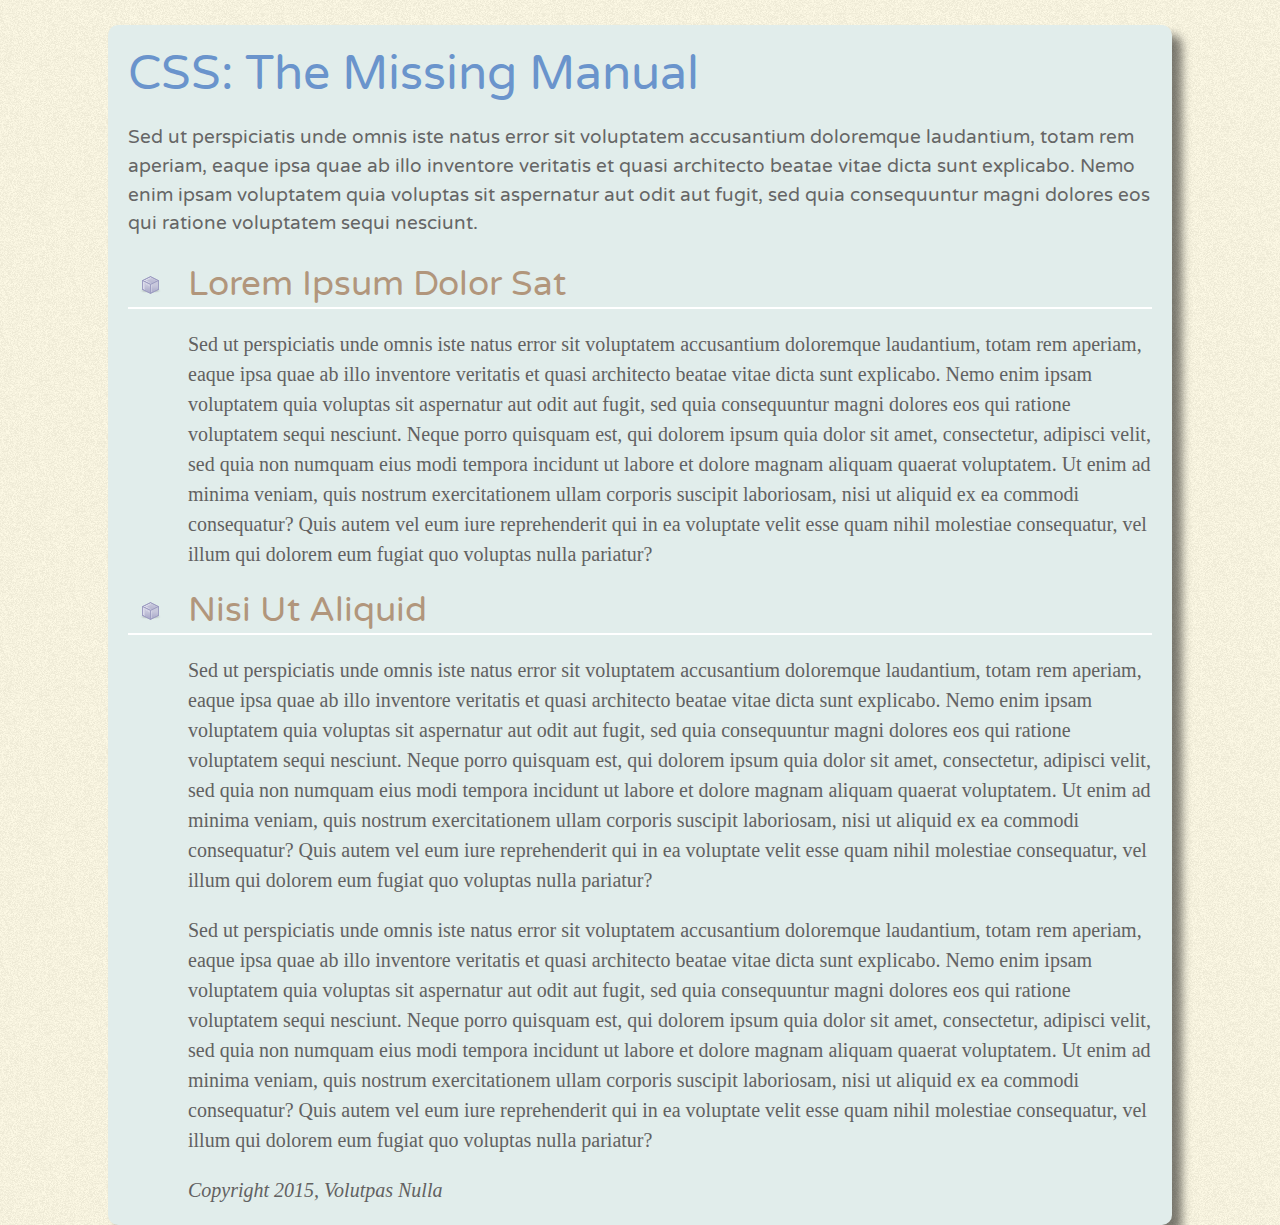
<file: css_mm_4e-master/02/index.html>
<!doctype html>
<html>
	<head>
		<meta charset="UTF-8">
		<title>CSS:The Missing Manual -- Chapter 2</title>
		<link href='http://fonts.googleapis.com/css?family=Varela+Round' rel='stylesheet'>
		<link href="styles.css" rel="stylesheet">
	</head>

	<body>
		<h1>CSS: The Missing Manual</h1>
		<p class="intro">Sed ut perspiciatis unde omnis iste natus error sit voluptatem accusantium doloremque laudantium, totam rem aperiam, eaque ipsa quae ab illo inventore veritatis et quasi architecto beatae vitae dicta sunt explicabo. Nemo enim ipsam voluptatem quia voluptas sit aspernatur aut odit aut fugit, sed quia consequuntur magni dolores eos qui ratione voluptatem sequi nesciunt. </p>
		<h2>Lorem Ipsum Dolor Sat</h2>
		<p>Sed ut perspiciatis unde omnis iste natus error sit voluptatem accusantium doloremque laudantium, totam rem aperiam, eaque ipsa quae ab illo inventore veritatis et quasi architecto beatae vitae dicta sunt explicabo. Nemo enim ipsam voluptatem quia voluptas sit aspernatur aut odit aut fugit, sed quia consequuntur magni dolores eos qui ratione voluptatem sequi nesciunt. Neque porro quisquam est, qui dolorem ipsum quia dolor sit amet, consectetur, adipisci velit, sed quia non numquam eius modi tempora incidunt ut labore et dolore magnam aliquam quaerat voluptatem. Ut enim ad minima veniam, quis nostrum exercitationem ullam corporis suscipit laboriosam, nisi ut aliquid ex ea commodi consequatur? Quis autem vel eum iure reprehenderit qui in ea voluptate velit esse quam nihil molestiae consequatur, vel illum qui dolorem eum fugiat quo voluptas nulla pariatur?</p>
		<h2>Nisi Ut Aliquid </h2>
		<p>Sed ut perspiciatis unde omnis iste natus error sit voluptatem accusantium doloremque laudantium, totam rem aperiam, eaque ipsa quae ab illo inventore veritatis et quasi architecto beatae vitae dicta sunt explicabo. Nemo enim ipsam voluptatem quia voluptas sit aspernatur aut odit aut fugit, sed quia consequuntur magni dolores eos qui ratione voluptatem sequi nesciunt. Neque porro quisquam est, qui dolorem ipsum quia dolor sit amet, consectetur, adipisci velit, sed quia non numquam eius modi tempora incidunt ut labore et dolore magnam aliquam quaerat voluptatem. Ut enim ad minima veniam, quis nostrum exercitationem ullam corporis suscipit laboriosam, nisi ut aliquid ex ea commodi consequatur? Quis autem vel eum iure reprehenderit qui in ea voluptate velit esse quam nihil molestiae consequatur, vel illum qui dolorem eum fugiat quo voluptas nulla pariatur?</p>
		<p>Sed ut perspiciatis unde omnis iste natus error sit voluptatem accusantium doloremque laudantium, totam rem aperiam, eaque ipsa quae ab illo inventore veritatis et quasi architecto beatae vitae dicta sunt explicabo. Nemo enim ipsam voluptatem quia voluptas sit aspernatur aut odit aut fugit, sed quia consequuntur magni dolores eos qui ratione voluptatem sequi nesciunt. Neque porro quisquam est, qui dolorem ipsum quia dolor sit amet, consectetur, adipisci velit, sed quia non numquam eius modi tempora incidunt ut labore et dolore magnam aliquam quaerat voluptatem. Ut enim ad minima veniam, quis nostrum exercitationem ullam corporis suscipit laboriosam, nisi ut aliquid ex ea commodi consequatur? Quis autem vel eum iure reprehenderit qui in ea voluptate velit esse quam nihil molestiae consequatur, vel illum qui dolorem eum fugiat quo voluptas nulla pariatur?</p>
		<address>
		Copyright 2015, Volutpas Nulla 
		</address>
	</body>
</html>
</file>
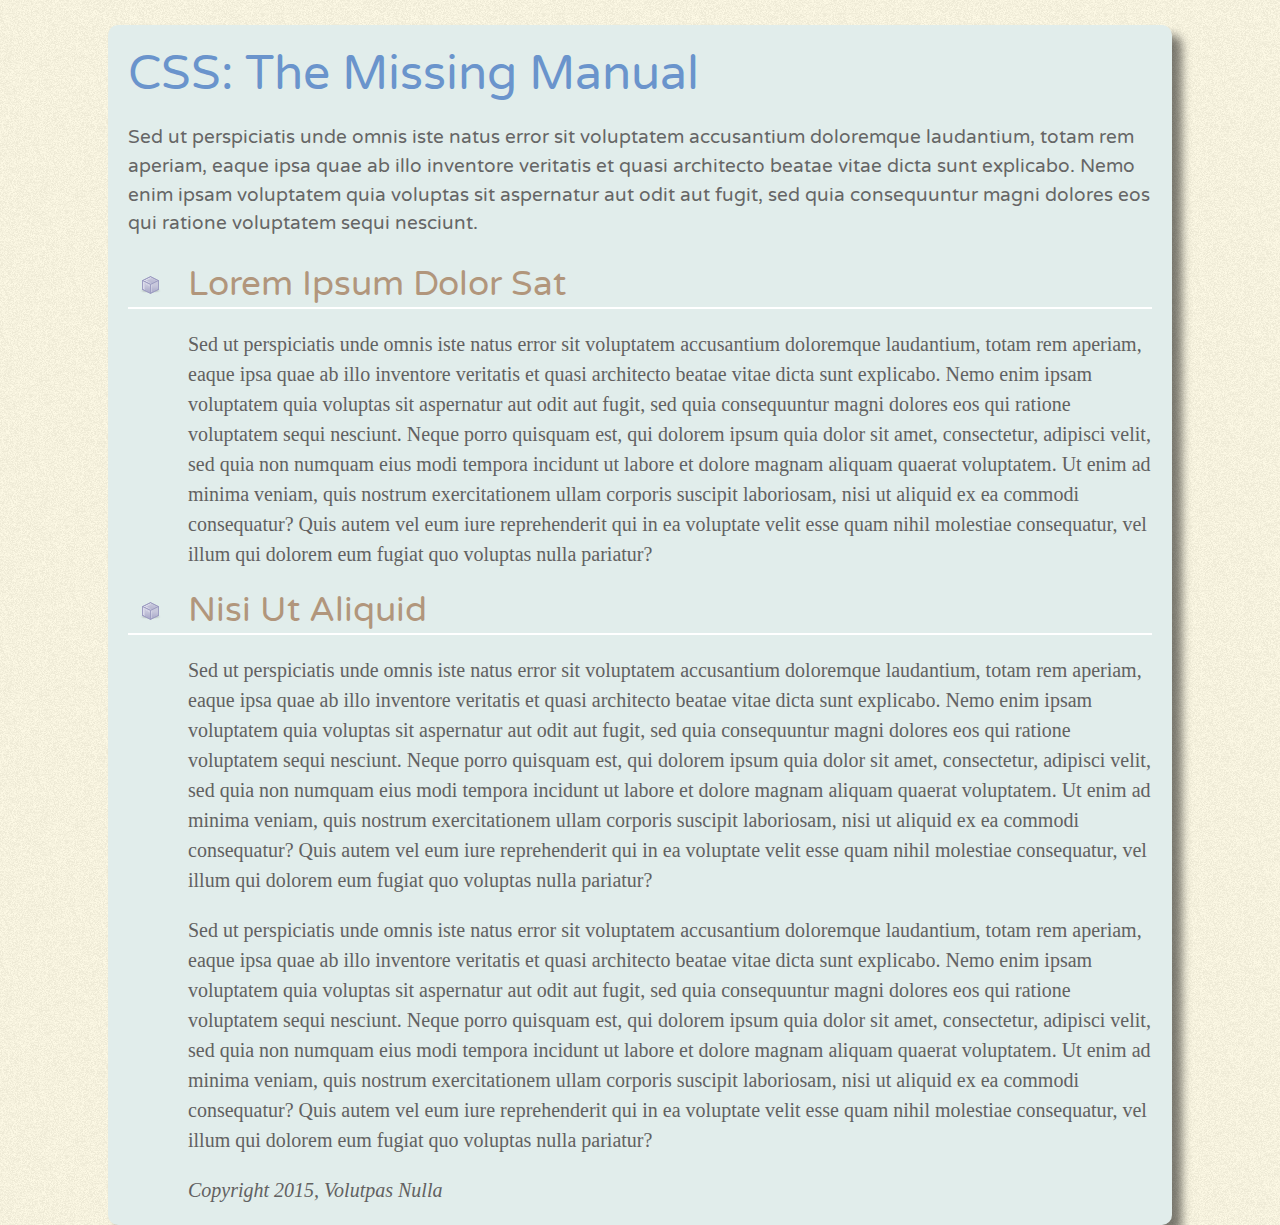
<file: css_mm_4e-master/02_finished/index.html>
<!doctype html>
<html>
<head>
<meta charset="UTF-8">
<title>CSS:The Missing Manual -- Chapter 2</title>
<link href='http://fonts.googleapis.com/css?family=Varela+Round' rel='stylesheet'>
<link href="styles.css" rel="stylesheet">
</head>
<body>
<h1>CSS: The Missing Manual</h1>
<p class="intro">Sed ut perspiciatis unde omnis iste natus error sit voluptatem accusantium doloremque laudantium, totam rem aperiam, eaque ipsa quae ab illo inventore veritatis et quasi architecto beatae vitae dicta sunt explicabo. Nemo enim ipsam voluptatem quia voluptas sit aspernatur aut odit aut fugit, sed quia consequuntur magni dolores eos qui ratione voluptatem sequi nesciunt. </p>
<h2>Lorem Ipsum Dolor Sat</h2>
<p>Sed ut perspiciatis unde omnis iste natus error sit voluptatem accusantium doloremque laudantium, totam rem aperiam, eaque ipsa quae ab illo inventore veritatis et quasi architecto beatae vitae dicta sunt explicabo. Nemo enim ipsam voluptatem quia voluptas sit aspernatur aut odit aut fugit, sed quia consequuntur magni dolores eos qui ratione voluptatem sequi nesciunt. Neque porro quisquam est, qui dolorem ipsum quia dolor sit amet, consectetur, adipisci velit, sed quia non numquam eius modi tempora incidunt ut labore et dolore magnam aliquam quaerat voluptatem. Ut enim ad minima veniam, quis nostrum exercitationem ullam corporis suscipit laboriosam, nisi ut aliquid ex ea commodi consequatur? Quis autem vel eum iure reprehenderit qui in ea voluptate velit esse quam nihil molestiae consequatur, vel illum qui dolorem eum fugiat quo voluptas nulla pariatur?</p>
<h2>Nisi Ut Aliquid </h2>
<p>Sed ut perspiciatis unde omnis iste natus error sit voluptatem accusantium doloremque laudantium, totam rem aperiam, eaque ipsa quae ab illo inventore veritatis et quasi architecto beatae vitae dicta sunt explicabo. Nemo enim ipsam voluptatem quia voluptas sit aspernatur aut odit aut fugit, sed quia consequuntur magni dolores eos qui ratione voluptatem sequi nesciunt. Neque porro quisquam est, qui dolorem ipsum quia dolor sit amet, consectetur, adipisci velit, sed quia non numquam eius modi tempora incidunt ut labore et dolore magnam aliquam quaerat voluptatem. Ut enim ad minima veniam, quis nostrum exercitationem ullam corporis suscipit laboriosam, nisi ut aliquid ex ea commodi consequatur? Quis autem vel eum iure reprehenderit qui in ea voluptate velit esse quam nihil molestiae consequatur, vel illum qui dolorem eum fugiat quo voluptas nulla pariatur?</p>
<p>Sed ut perspiciatis unde omnis iste natus error sit voluptatem accusantium doloremque laudantium, totam rem aperiam, eaque ipsa quae ab illo inventore veritatis et quasi architecto beatae vitae dicta sunt explicabo. Nemo enim ipsam voluptatem quia voluptas sit aspernatur aut odit aut fugit, sed quia consequuntur magni dolores eos qui ratione voluptatem sequi nesciunt. Neque porro quisquam est, qui dolorem ipsum quia dolor sit amet, consectetur, adipisci velit, sed quia non numquam eius modi tempora incidunt ut labore et dolore magnam aliquam quaerat voluptatem. Ut enim ad minima veniam, quis nostrum exercitationem ullam corporis suscipit laboriosam, nisi ut aliquid ex ea commodi consequatur? Quis autem vel eum iure reprehenderit qui in ea voluptate velit esse quam nihil molestiae consequatur, vel illum qui dolorem eum fugiat quo voluptas nulla pariatur?</p>
<address>
Copyright 2015, Volutpas Nulla 
</address>
</body>
</html>
</file>
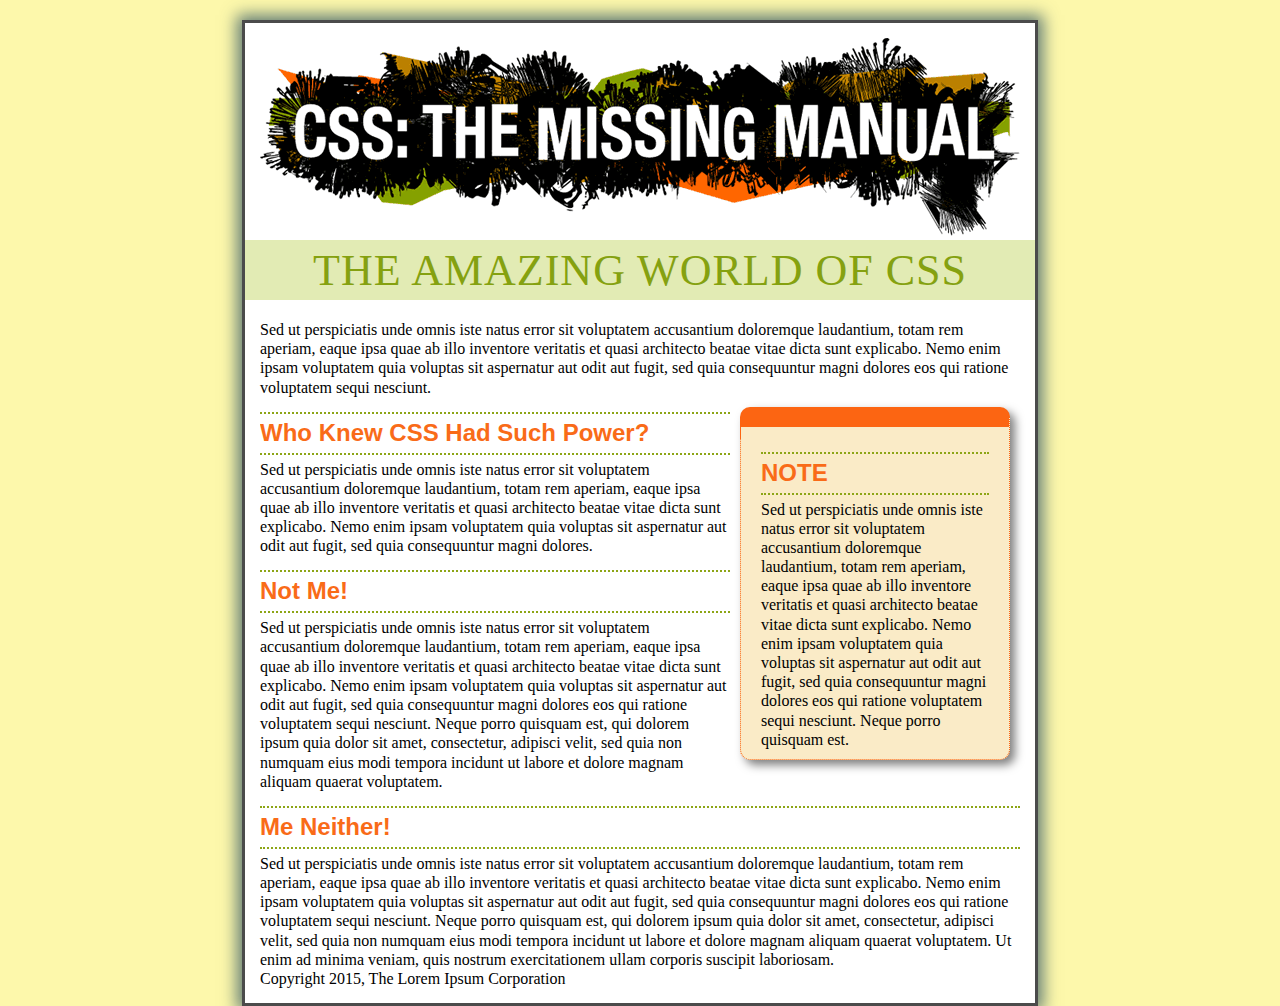
<file: css_mm_4e-master/07/index.html>
<!doctype html>
<html>
<head>
<meta charset="UTF-8">
<title>Margins, Padding, Borders, and Backgrounds</title>
<link rel="stylesheet" href="main.css">
</head>

<body id="article">
  <div id="banner"><img src="images/banner.png" width="760" height="198" alt="CSS: The Missing Manual">
  </div>

  <h1>The Amazing World of CSS</h1>
  <p>Sed ut perspiciatis unde omnis iste natus error sit voluptatem accusantium doloremque laudantium, totam rem aperiam, eaque ipsa quae ab illo inventore veritatis et quasi architecto beatae vitae dicta sunt explicabo. Nemo enim ipsam voluptatem quia voluptas sit aspernatur aut odit aut fugit, sed quia consequuntur magni dolores eos qui ratione voluptatem sequi nesciunt. </p> 

  <div class="sidebar">
    <h2>NOTE</h2>
    <p class="note">Sed ut perspiciatis unde omnis iste natus error sit voluptatem accusantium doloremque laudantium, totam rem aperiam, eaque ipsa quae ab illo inventore veritatis et quasi architecto beatae vitae dicta sunt explicabo. Nemo enim ipsam voluptatem quia voluptas sit aspernatur aut odit aut fugit, sed quia consequuntur magni dolores eos qui ratione voluptatem sequi nesciunt. Neque porro quisquam est.</p>
  </div>
  <h2>Who Knew CSS Had Such Power?</h2>
  <p>Sed ut perspiciatis unde omnis iste natus error sit voluptatem accusantium doloremque laudantium, totam rem aperiam, eaque ipsa quae ab illo inventore veritatis et quasi architecto beatae vitae dicta sunt explicabo. Nemo enim ipsam voluptatem quia voluptas sit aspernatur aut odit aut fugit, sed quia consequuntur magni dolores.</p>
<h2>Not Me!</h2>
<p>Sed ut perspiciatis unde omnis iste natus error sit voluptatem accusantium doloremque laudantium, totam rem aperiam, eaque ipsa quae ab illo inventore veritatis et quasi architecto beatae vitae dicta sunt explicabo. Nemo enim ipsam voluptatem quia voluptas sit aspernatur aut odit aut fugit, sed quia consequuntur magni dolores eos qui ratione voluptatem sequi nesciunt. Neque porro quisquam est, qui dolorem ipsum quia dolor sit amet, consectetur, adipisci velit, sed quia non numquam eius modi tempora incidunt ut labore et dolore magnam aliquam quaerat voluptatem. </p>
  <h2>Me Neither!</h2>
  <p>Sed ut perspiciatis unde omnis iste natus error sit voluptatem accusantium doloremque laudantium, totam rem aperiam, eaque ipsa quae ab illo inventore veritatis et quasi architecto beatae vitae dicta sunt explicabo. Nemo enim ipsam voluptatem quia voluptas sit aspernatur aut odit aut fugit, sed quia consequuntur magni dolores eos qui ratione voluptatem sequi nesciunt. Neque porro quisquam est, qui dolorem ipsum quia dolor sit amet, consectetur, adipisci velit, sed quia non numquam eius modi tempora incidunt ut labore et dolore magnam aliquam quaerat voluptatem. Ut enim ad minima veniam, quis nostrum exercitationem ullam corporis suscipit laboriosam.</p>
  <p>Copyright 2015, The Lorem Ipsum Corporation</p>
</body>
</html>
</file>
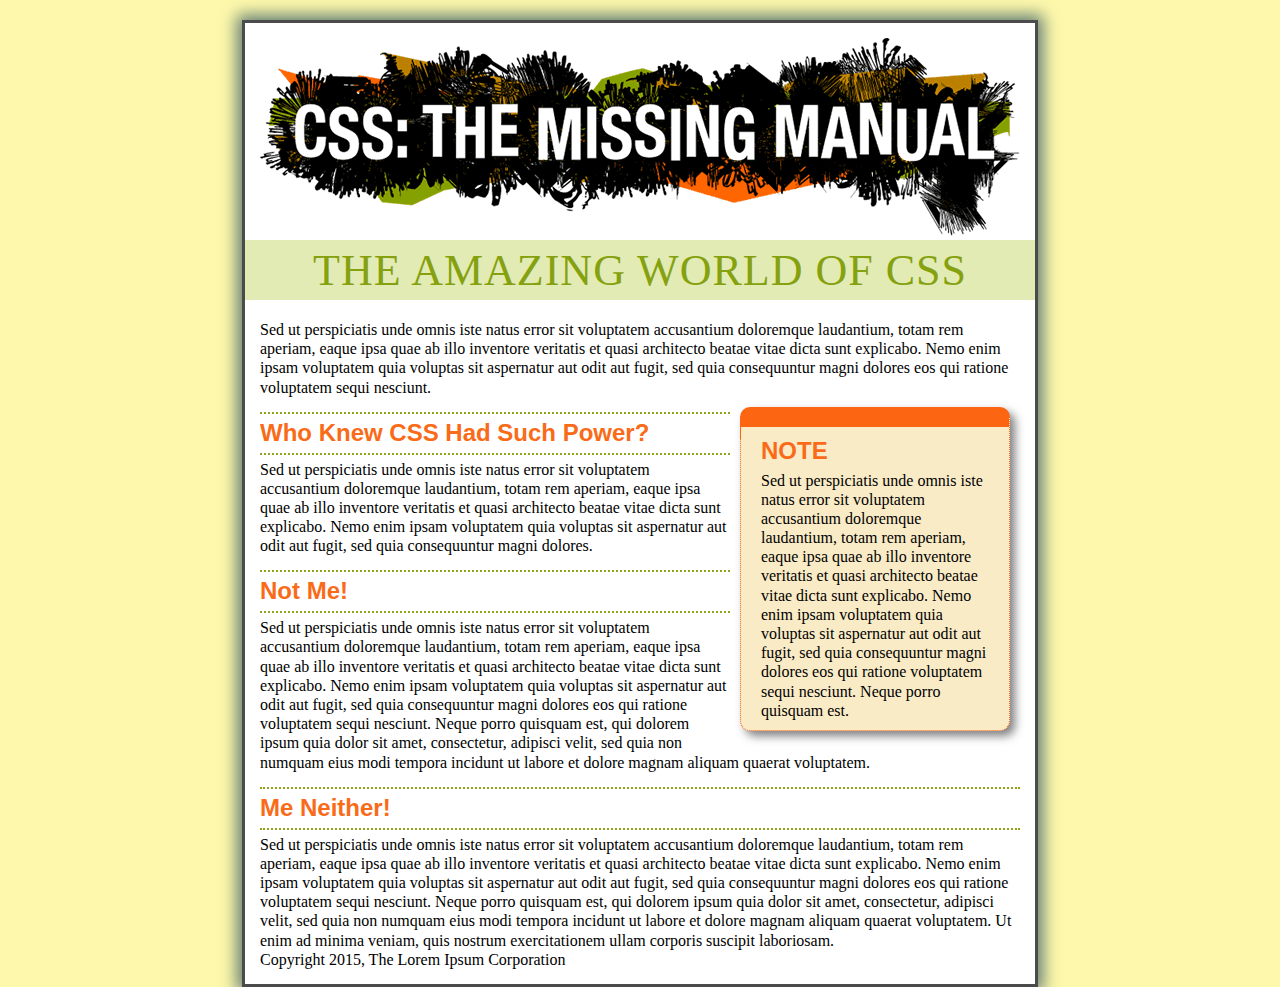
<file: css_mm_4e-master/07_finished/index.html>
<!doctype html>
<html>
<head>
<meta charset="UTF-8">
<title>Margins, Padding, Borders, and Backgrounds</title>
<link rel="stylesheet" href="main.css">
</head>

<body id="article">
  <div id="banner"><img src="images/banner.png" width="760" height="198" alt="CSS: The Missing Manual">
  </div>

  <h1>The Amazing World of CSS</h1>
  <p>Sed ut perspiciatis unde omnis iste natus error sit voluptatem accusantium doloremque laudantium, totam rem aperiam, eaque ipsa quae ab illo inventore veritatis et quasi architecto beatae vitae dicta sunt explicabo. Nemo enim ipsam voluptatem quia voluptas sit aspernatur aut odit aut fugit, sed quia consequuntur magni dolores eos qui ratione voluptatem sequi nesciunt. </p> 
  
  <div class="sidebar">
  <h2>NOTE</h2>
<p class="note">Sed ut perspiciatis unde omnis iste natus error sit voluptatem accusantium doloremque laudantium, totam rem aperiam, eaque ipsa quae ab illo inventore veritatis et quasi architecto beatae vitae dicta sunt explicabo. Nemo enim ipsam voluptatem quia voluptas sit aspernatur aut odit aut fugit, sed quia consequuntur magni dolores eos qui ratione voluptatem sequi nesciunt. Neque porro quisquam est.</p>
</div>
  <h2>Who Knew CSS Had Such Power?</h2>
  <p>Sed ut perspiciatis unde omnis iste natus error sit voluptatem accusantium doloremque laudantium, totam rem aperiam, eaque ipsa quae ab illo inventore veritatis et quasi architecto beatae vitae dicta sunt explicabo. Nemo enim ipsam voluptatem quia voluptas sit aspernatur aut odit aut fugit, sed quia consequuntur magni dolores.</p>
<h2>Not Me!</h2>
<p>Sed ut perspiciatis unde omnis iste natus error sit voluptatem accusantium doloremque laudantium, totam rem aperiam, eaque ipsa quae ab illo inventore veritatis et quasi architecto beatae vitae dicta sunt explicabo. Nemo enim ipsam voluptatem quia voluptas sit aspernatur aut odit aut fugit, sed quia consequuntur magni dolores eos qui ratione voluptatem sequi nesciunt. Neque porro quisquam est, qui dolorem ipsum quia dolor sit amet, consectetur, adipisci velit, sed quia non numquam eius modi tempora incidunt ut labore et dolore magnam aliquam quaerat voluptatem. </p>
  <h2>Me Neither!</h2>
  <p>Sed ut perspiciatis unde omnis iste natus error sit voluptatem accusantium doloremque laudantium, totam rem aperiam, eaque ipsa quae ab illo inventore veritatis et quasi architecto beatae vitae dicta sunt explicabo. Nemo enim ipsam voluptatem quia voluptas sit aspernatur aut odit aut fugit, sed quia consequuntur magni dolores eos qui ratione voluptatem sequi nesciunt. Neque porro quisquam est, qui dolorem ipsum quia dolor sit amet, consectetur, adipisci velit, sed quia non numquam eius modi tempora incidunt ut labore et dolore magnam aliquam quaerat voluptatem. Ut enim ad minima veniam, quis nostrum exercitationem ullam corporis suscipit laboriosam.</p>
  <p>Copyright 2015, The Lorem Ipsum Corporation</p>
</body>
</html>
</file>
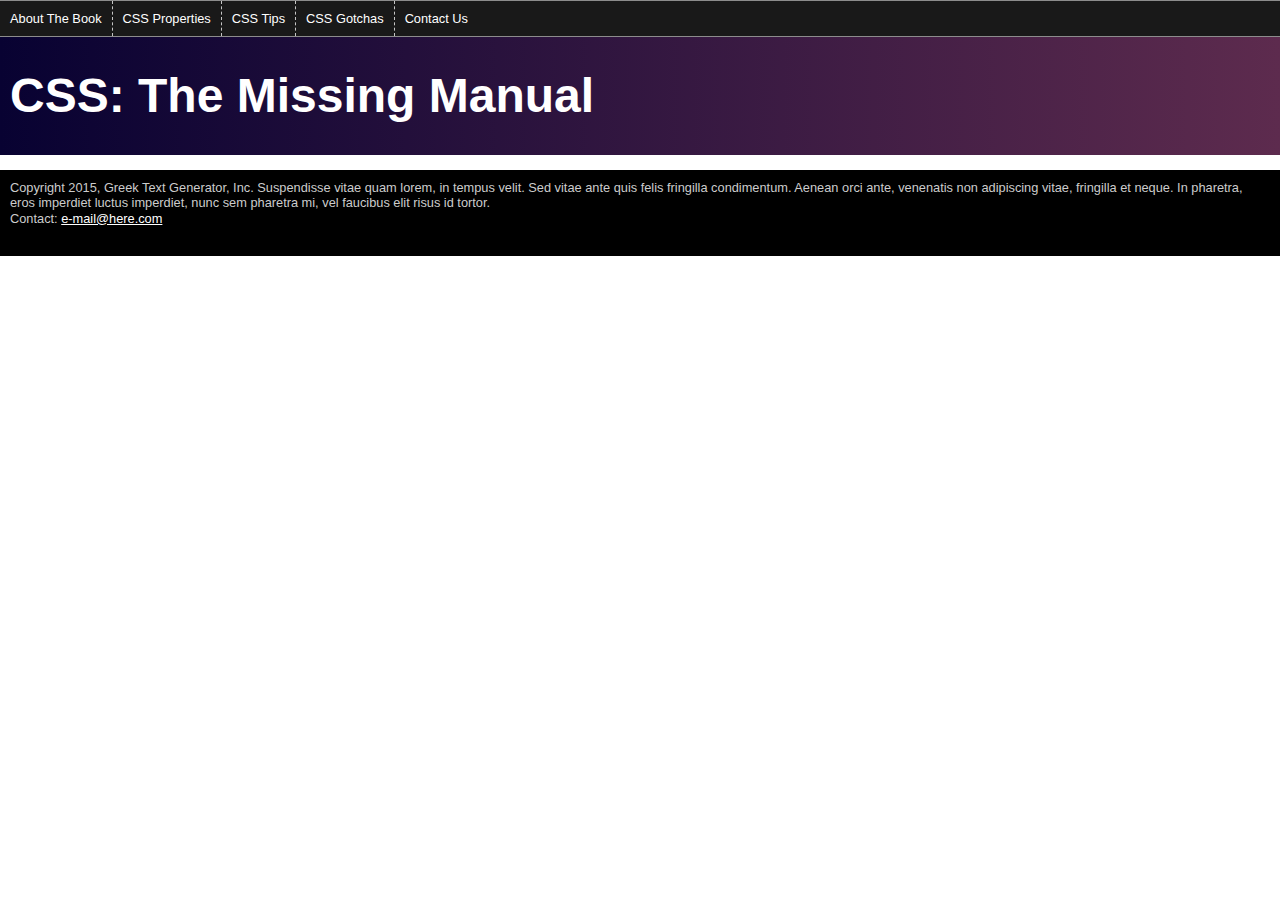
<file: css_mm_4e-master/13/index.html>
<!doctype html>
<html>
<head>
<meta charset="UTF-8">
<title>CSS: The Missing Manual</title>
<link href="styles.css" rel="stylesheet">
</head>

<body>
<header>
<nav class="clear">
<ul>
<li><a href="#">About The Book</a></li>
<li><a href="#">CSS Properties</a></li>
<li><a href="#">CSS Tips</a></li>
<li><a href="#">CSS Gotchas</a></li>
<li><a href="#">Contact Us</a></li>
</ul>
</nav>
<h1>CSS: The Missing Manual</h1>
</header>
<!-- first sidebar goes here -->

<!-- main content goes here -->

<!-- second sidebar goes here -->

<footer>
<p>Copyright 2015, Greek Text Generator, Inc.
Suspendisse vitae quam lorem, in tempus velit. Sed vitae ante quis felis fringilla condimentum. Aenean orci ante, venenatis non adipiscing vitae, fringilla et neque. In pharetra, eros imperdiet luctus imperdiet, nunc sem pharetra mi, vel faucibus elit risus id tortor.</p>
<p>Contact: <a href="mailto:nobody@nowhere.com">e-mail@here.com</a></p>
</footer>
</body>
</html>
</file>
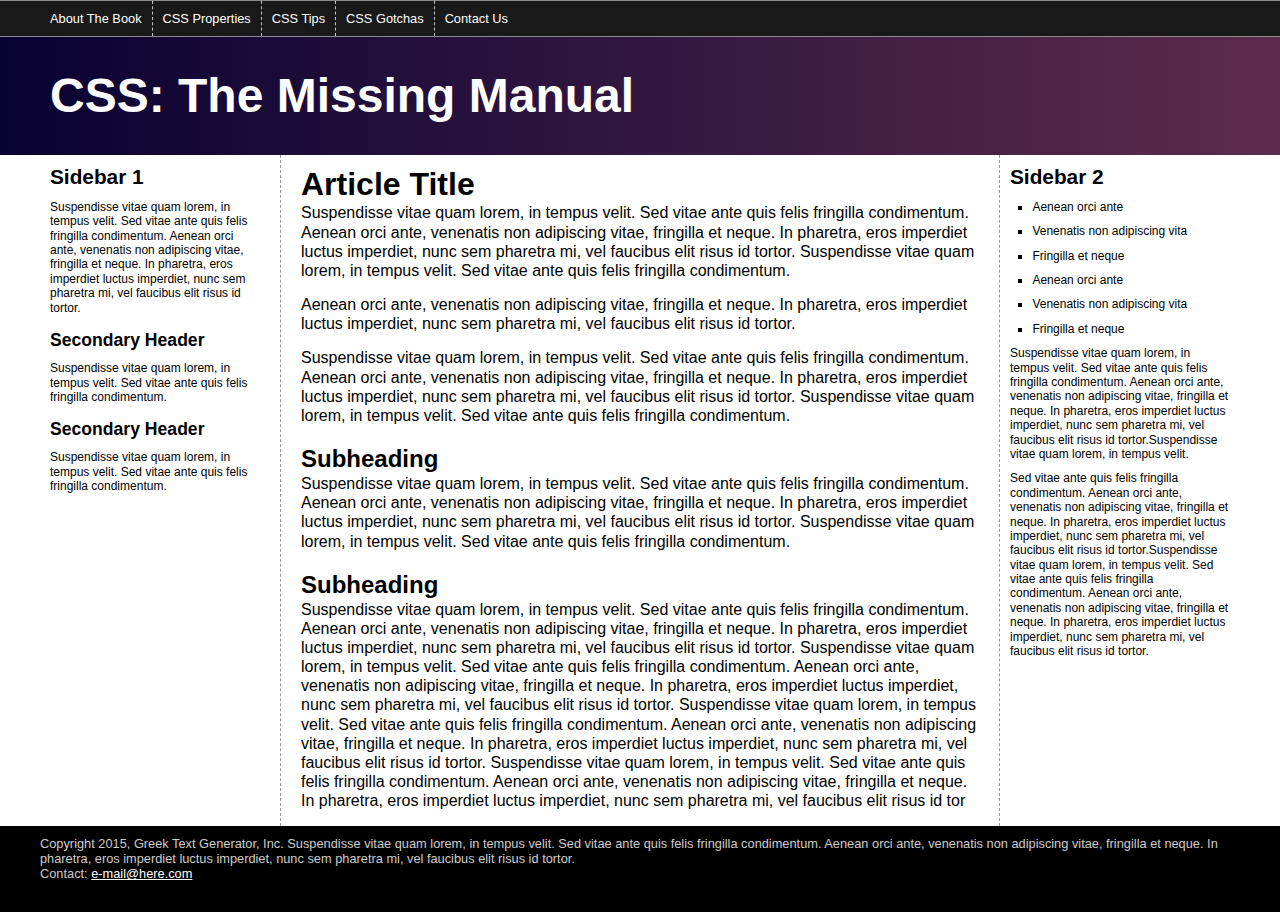
<file: css_mm_4e-master/13_finished/index.html>
<!doctype html>
<html>
<head>
<meta charset="UTF-8">
<title>CSS: The Missing Manual</title>
<link href="styles.css" rel="stylesheet">
</head>

<body>
<div class="pageWrapper">
<header>
<nav class="clear">
<ul>
<li><a href="#">About The Book</a></li>
<li><a href="#">CSS Properties</a></li>
<li><a href="#">CSS Tips</a></li>
<li><a href="#">CSS Gotchas</a></li>
<li><a href="#">Contact Us</a></li>
</ul>
</nav>
<h1>CSS: The Missing Manual</h1>
</header>
<div class="contentWrapper">
<!-- first sidebar goes here -->
<aside class="sidebar1">
  <h2>Sidebar 1</h2>
  <p>Suspendisse vitae quam lorem, in tempus velit. Sed vitae ante quis felis fringilla condimentum. Aenean orci ante, venenatis non adipiscing vitae, fringilla et neque. In pharetra, eros imperdiet luctus imperdiet, nunc sem pharetra mi, vel faucibus elit risus id tortor.  </p>
  <h3>Secondary Header</h3>
  <p>Suspendisse vitae quam lorem, in tempus velit. Sed vitae ante quis felis fringilla condimentum.  </p>
  <h3>Secondary Header</h3>
  <p>Suspendisse vitae quam lorem, in tempus velit. Sed vitae ante quis felis fringilla condimentum. </p>
</aside>
<!-- main content goes here -->
<article class="main">
  <h2>Article Title</h2>
  <p>Suspendisse vitae quam lorem, in tempus velit. Sed vitae ante quis felis fringilla condimentum. Aenean orci ante, venenatis non adipiscing vitae, fringilla et neque. In pharetra, eros imperdiet luctus imperdiet, nunc sem pharetra mi, vel faucibus elit risus id tortor. Suspendisse vitae quam lorem, in tempus velit. Sed vitae ante quis felis fringilla condimentum.</p>
  <p>Aenean orci ante, venenatis non adipiscing vitae, fringilla et neque. In pharetra, eros imperdiet luctus imperdiet, nunc sem pharetra mi, vel faucibus elit risus id tortor. </p>
  <p>Suspendisse vitae quam lorem, in tempus velit. Sed vitae ante quis felis fringilla condimentum. Aenean orci ante, venenatis non adipiscing vitae, fringilla et neque. In pharetra, eros imperdiet luctus imperdiet, nunc sem pharetra mi, vel faucibus elit risus id tortor. Suspendisse vitae quam lorem, in tempus velit. Sed vitae ante quis felis fringilla condimentum. </p>
  <h3>Subheading</h3>
  <p>Suspendisse vitae quam lorem, in tempus velit. Sed vitae ante quis felis fringilla condimentum. Aenean orci ante, venenatis non adipiscing vitae, fringilla et neque. In pharetra, eros imperdiet luctus imperdiet, nunc sem pharetra mi, vel faucibus elit risus id tortor. Suspendisse vitae quam lorem, in tempus velit. Sed vitae ante quis felis fringilla condimentum. </p>
  <h3>Subheading</h3>
  <p>Suspendisse vitae quam lorem, in tempus velit. Sed vitae ante quis felis fringilla condimentum. Aenean orci ante, venenatis non adipiscing vitae, fringilla et neque. In pharetra, eros imperdiet luctus imperdiet, nunc sem pharetra mi, vel faucibus elit risus id tortor. Suspendisse vitae quam lorem, in tempus velit. Sed vitae ante quis felis fringilla condimentum. Aenean orci ante, venenatis non adipiscing vitae, fringilla et neque. In pharetra, eros imperdiet luctus imperdiet, nunc sem pharetra mi, vel faucibus elit risus id tortor. Suspendisse vitae quam lorem, in tempus velit. Sed vitae ante quis felis fringilla condimentum. Aenean orci ante, venenatis non adipiscing vitae, fringilla et neque. In pharetra, eros imperdiet luctus imperdiet, nunc sem pharetra mi, vel faucibus elit risus id tortor. Suspendisse vitae quam lorem, in tempus velit. Sed vitae ante quis felis fringilla condimentum. Aenean orci ante, venenatis non adipiscing vitae, fringilla et neque. In pharetra, eros imperdiet luctus imperdiet, nunc sem pharetra mi, vel faucibus elit risus id tor</p>
</article>
<!-- second sidebar goes here -->
<aside class="sidebar2">
  <h2>Sidebar 2 </h2>
  <ul>
    <li>Aenean orci ante</li>
    <li>Venenatis non adipiscing vita</li>
    <li> Fringilla et neque</li>
    <li>Aenean orci ante</li>
    <li>Venenatis non adipiscing vita</li>
    <li> Fringilla et neque</li>
  </ul>
  <p>Suspendisse vitae quam lorem, in tempus velit. Sed vitae ante quis felis fringilla condimentum. Aenean orci ante, venenatis non adipiscing vitae, fringilla et neque. In pharetra, eros imperdiet luctus imperdiet, nunc sem pharetra mi, vel faucibus elit risus id tortor.Suspendisse vitae quam lorem, in tempus velit. </p>
  <p>Sed vitae ante quis felis fringilla condimentum. Aenean orci ante, venenatis non adipiscing vitae, fringilla et neque. In pharetra, eros imperdiet luctus imperdiet, nunc sem pharetra mi, vel faucibus elit risus id tortor.Suspendisse vitae quam lorem, in tempus velit. Sed vitae ante quis felis fringilla condimentum. Aenean orci ante, venenatis non adipiscing vitae, fringilla et neque. In pharetra, eros imperdiet luctus imperdiet, nunc sem pharetra mi, vel faucibus elit risus id tortor.</p>
</aside>
</div>
<footer>
<p>Copyright 2015, Greek Text Generator, Inc.
Suspendisse vitae quam lorem, in tempus velit. Sed vitae ante quis felis fringilla condimentum. Aenean orci ante, venenatis non adipiscing vitae, fringilla et neque. In pharetra, eros imperdiet luctus imperdiet, nunc sem pharetra mi, vel faucibus elit risus id tortor.</p>
<p>Contact: <a href="mailto:nobody@nowhere.com">e-mail@here.com</a></p>
</footer>
</div>
</body>
</html>
</file>
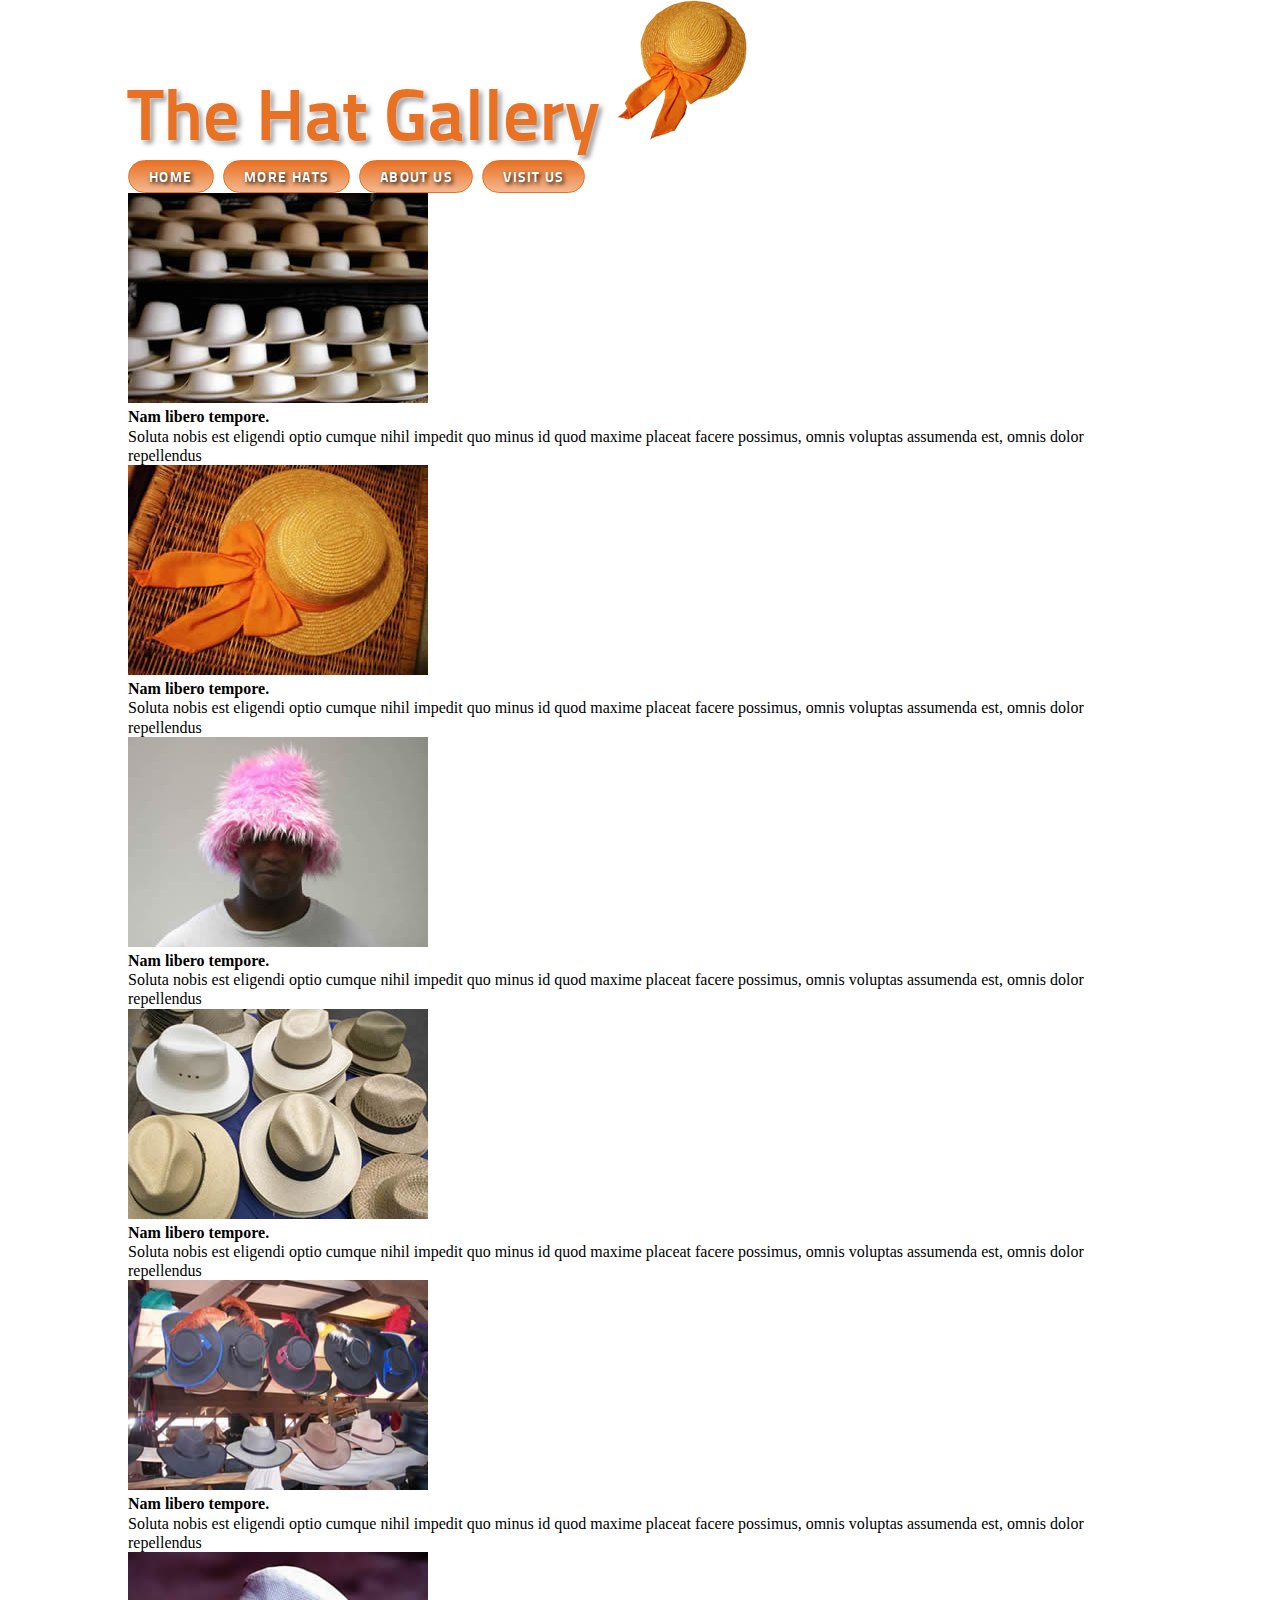
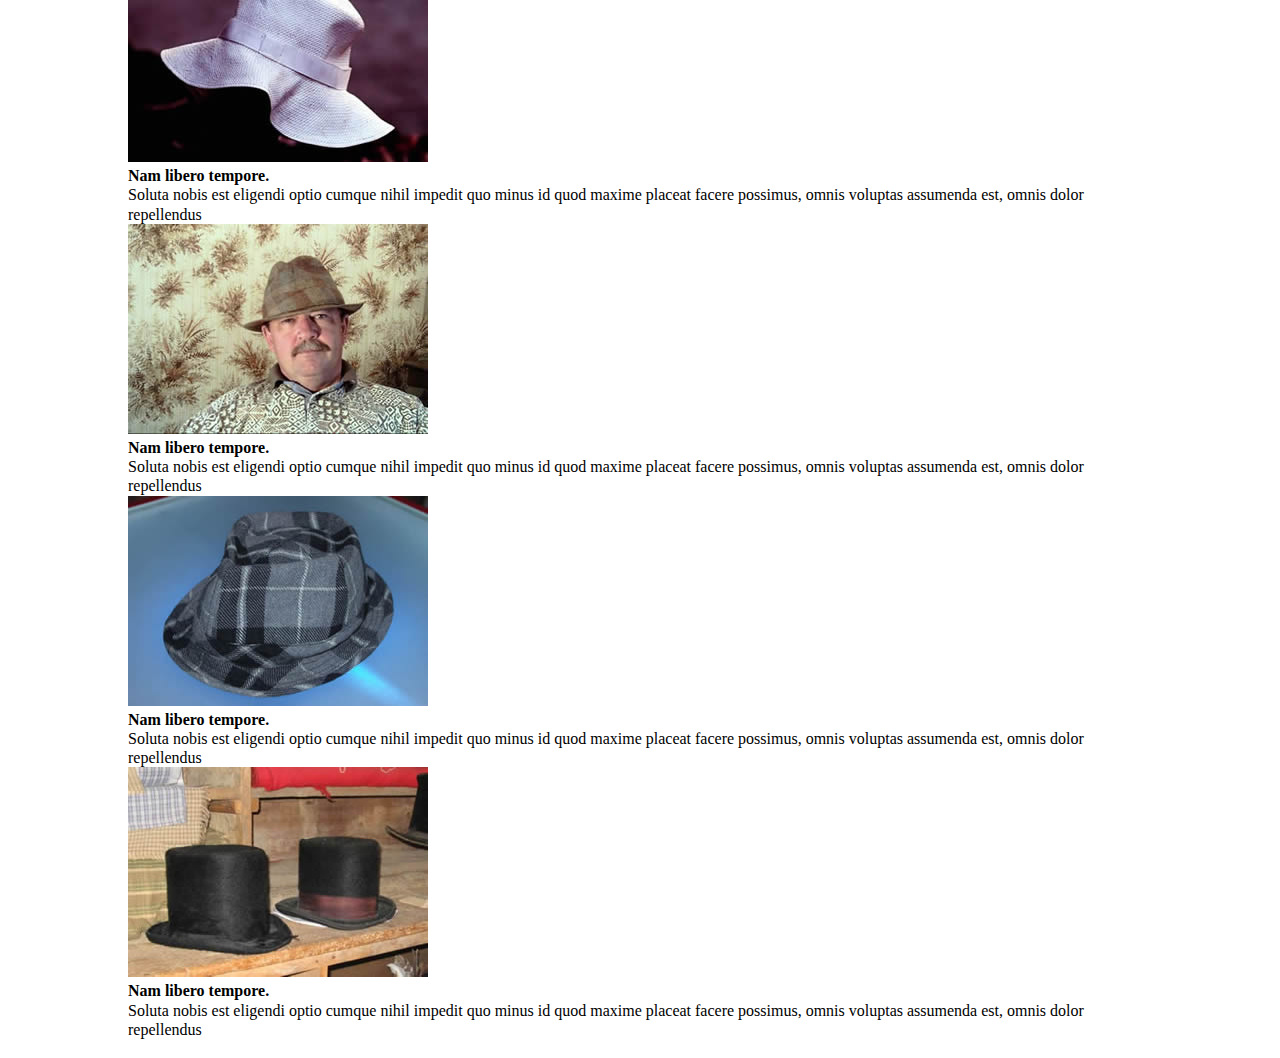
<file: css_mm_4e-master/14/index.html>
<!doctype html>
<html>
<head>
<meta charset="UTF-8">
<title>The Hat Gallery</title>
<link href="styles.css" rel="stylesheet">
</head>
<body>
<header>
<h1>The Hat Gallery <img src="images/hat.png" width="130" height="140" alt="The Hat Gallery" class="badge"></h1>
<nav>
	<ul>
		<li><a href="#">Home</a></li>
		<li><a href="#">More Hats</a></li>
		<li><a href="#">About Us</a></li>
		<li><a href="#">Visit Us</a></li>
	</ul>
</nav>
</header>
<div class="gallery">
<figure>
<img src="images/file00079963469.jpg" width="300" height="210" alt="Panama Hat">
<figcaption><strong>Nam libero tempore.</strong> Soluta nobis est eligendi optio cumque nihil impedit quo minus id quod maxime placeat facere possimus, omnis voluptas assumenda est, omnis dolor repellendus</figcaption>
</figure>
<figure>
<img src="images/file000308999292.jpg" width="300" height="210" alt="Bonnet">
<figcaption><strong>Nam libero tempore.</strong> Soluta nobis est eligendi optio cumque nihil impedit quo minus id quod maxime placeat facere possimus, omnis voluptas assumenda est, omnis dolor repellendus</figcaption>
</figure>
<figure>
<img src="images/file000330568599.jpg" width="300" height="210" alt="Pink hat">
<figcaption><strong>Nam libero tempore.</strong> Soluta nobis est eligendi optio cumque nihil impedit quo minus id quod maxime placeat facere possimus, omnis voluptas assumenda est, omnis dolor repellendus</figcaption>
</figure>
<figure>
<img src="images/file000550955311.jpg" width="300" height="210" alt="Variety">
<figcaption><strong>Nam libero tempore.</strong> Soluta nobis est eligendi optio cumque nihil impedit quo minus id quod maxime placeat facere possimus, omnis voluptas assumenda est, omnis dolor repellendus</figcaption>
</figure>
<figure>
<img src="images/file0001117960982.jpg" width="300" height="210" alt="Hat">
<figcaption><strong>Nam libero tempore.</strong> Soluta nobis est eligendi optio cumque nihil impedit quo minus id quod maxime placeat facere possimus, omnis voluptas assumenda est, omnis dolor repellendus</figcaption>
</figure>
<figure>
<img src="images/file0001425538258.jpg" width="300" height="210" alt="Another bonnet">
<figcaption><strong>Nam libero tempore.</strong> Soluta nobis est eligendi optio cumque nihil impedit quo minus id quod maxime placeat facere possimus, omnis voluptas assumenda est, omnis dolor repellendus</figcaption>
</figure>
<figure>
<img src="images/file00030009680.jpg" width="300" height="210" alt="Dude with hat">
<figcaption><strong>Nam libero tempore.</strong> Soluta nobis est eligendi optio cumque nihil impedit quo minus id quod maxime placeat facere possimus, omnis voluptas assumenda est, omnis dolor repellendus</figcaption>
</figure>
<figure>
<img src="images/file0001728857809.jpg" width="300" height="210" alt="Cool hat">
<figcaption><strong>Nam libero tempore.</strong> Soluta nobis est eligendi optio cumque nihil impedit quo minus id quod maxime placeat facere possimus, omnis voluptas assumenda est, omnis dolor repellendus</figcaption>
</figure>
<figure>
<img src="images/file0001757413591.jpg" width="300" height="210" alt="Top Hats">
<figcaption><strong>Nam libero tempore.</strong> Soluta nobis est eligendi optio cumque nihil impedit quo minus id quod maxime placeat facere possimus, omnis voluptas assumenda est, omnis dolor repellendus</figcaption>
</figure>
</div>
<footer>
<div class="copyright">
<p>Copyright 2015, The Hat Gallery</p>
</div>
</footer>
</body>
</html>
</file>
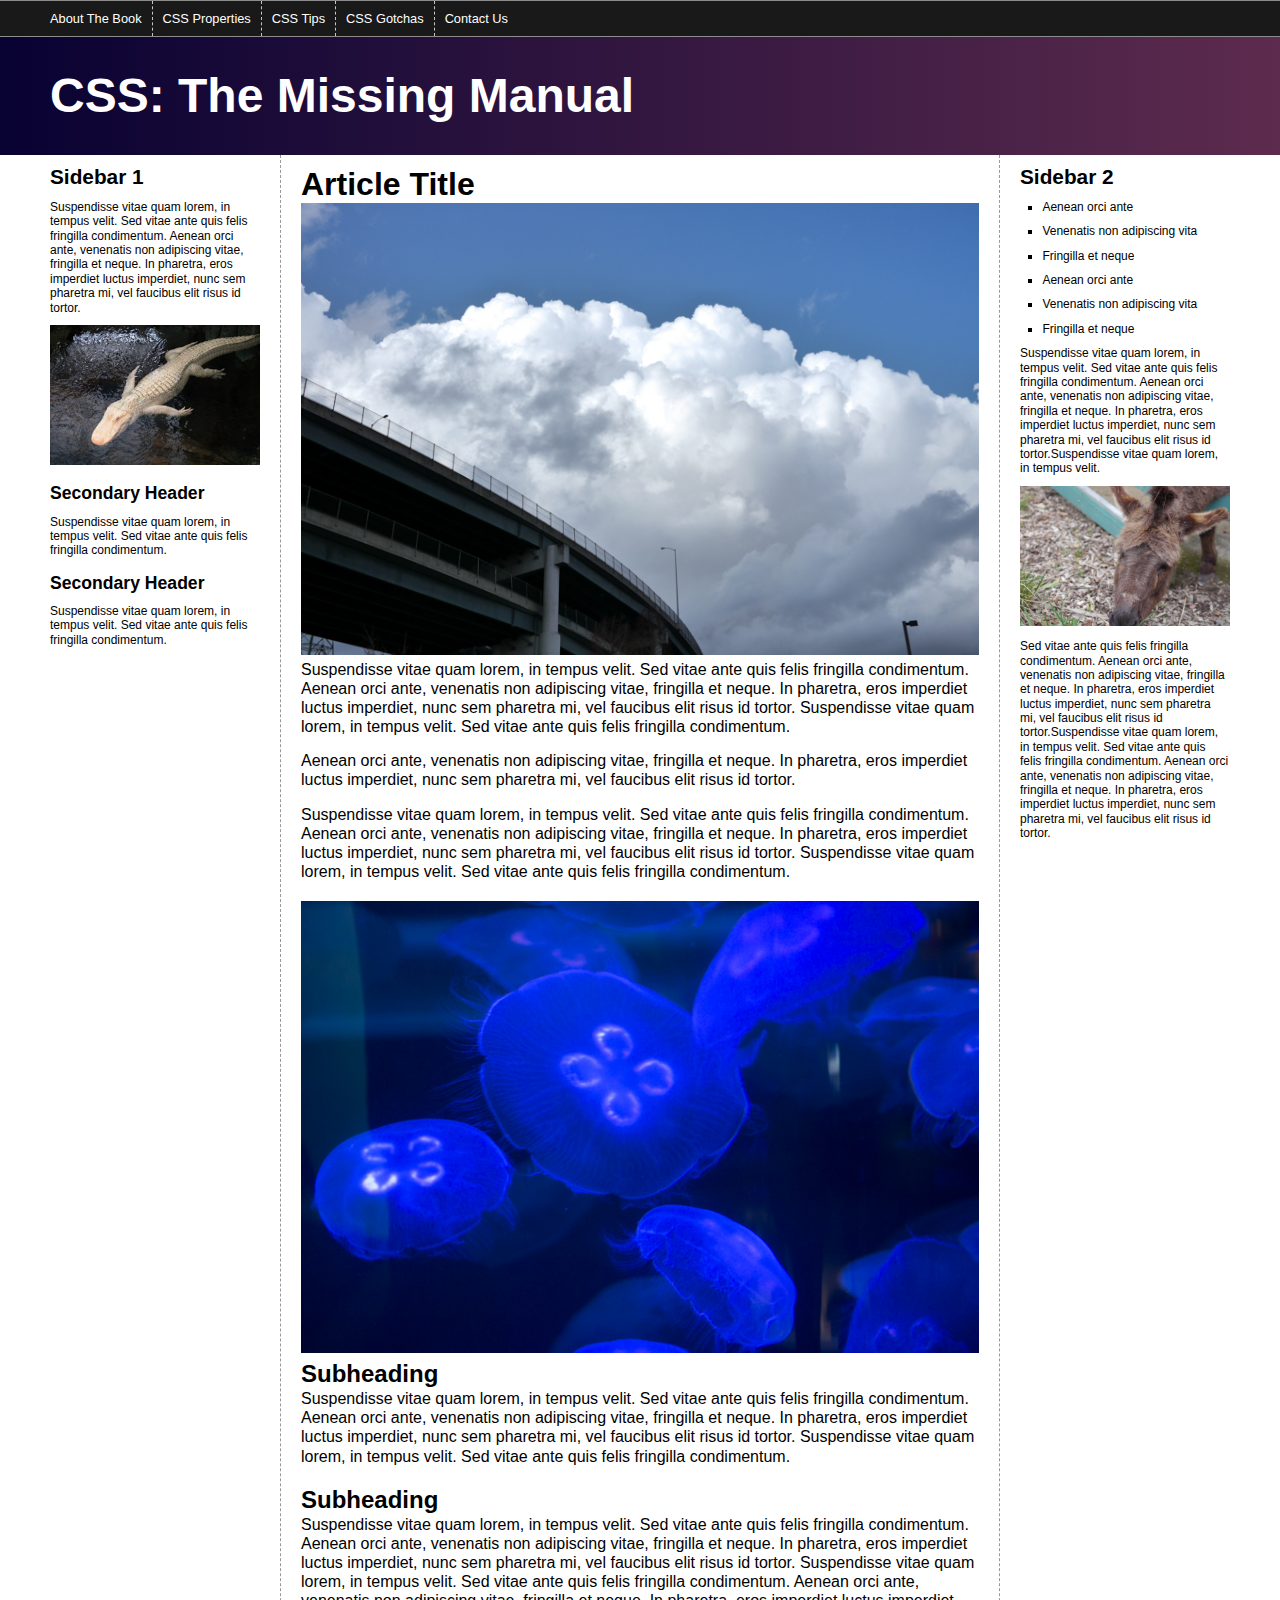
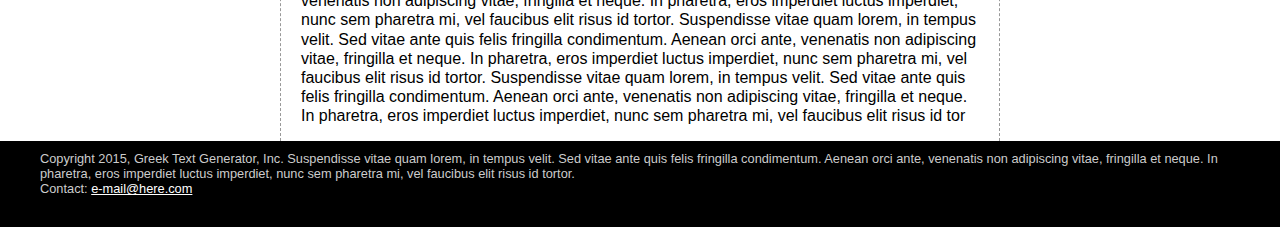
<file: css_mm_4e-master/15/index.html>
<!doctype html>
<html>
<head>
<meta charset="UTF-8">
<meta name="viewport" content="width=device-width">
<title>CSS: The Missing Manual</title>
<link href="styles.css" rel="stylesheet">
</head>

<body>
<div class="pageWrapper">
<header>
<nav class="clear">
<ul>
<li><a href="#">About The Book</a></li>
<li><a href="#">CSS Properties</a></li>
<li><a href="#">CSS Tips</a></li>
<li><a href="#">CSS Gotchas</a></li>
<li><a href="#">Contact Us</a></li>
</ul>
</nav>
<h1>CSS: The Missing Manual</h1>
</header>
<div class="contentWrapper"> 
<!-- first sidebar goes here -->
<aside class="sidebar1">
  <h2>Sidebar 1</h2>
  <p>Suspendisse vitae quam lorem, in tempus velit. Sed vitae ante quis felis fringilla condimentum. Aenean orci ante, venenatis non adipiscing vitae, fringilla et neque. In pharetra, eros imperdiet luctus imperdiet, nunc sem pharetra mi, vel faucibus elit risus id tortor.  </p>
  <p><img src="imgs/gator.jpg" alt="Gator" width="210" height="140"></p>
  <h3>Secondary Header</h3>
  <p>Suspendisse vitae quam lorem, in tempus velit. Sed vitae ante quis felis fringilla condimentum.  </p>
  <h3>Secondary Header</h3>
  <p>Suspendisse vitae quam lorem, in tempus velit. Sed vitae ante quis felis fringilla condimentum. </p>
</aside>
<!-- main content goes here -->
<article class="main">
  <h2>Article Title</h2>
  <p><img src="imgs/clouds.jpg" alt="Clouds" width="678" height="452">Suspendisse vitae quam lorem, in tempus velit. Sed vitae ante quis felis fringilla condimentum. Aenean orci ante, venenatis non adipiscing vitae, fringilla et neque. In pharetra, eros imperdiet luctus imperdiet, nunc sem pharetra mi, vel faucibus elit risus id tortor. Suspendisse vitae quam lorem, in tempus velit. Sed vitae ante quis felis fringilla condimentum.</p>
  <p>Aenean orci ante, venenatis non adipiscing vitae, fringilla et neque. In pharetra, eros imperdiet luctus imperdiet, nunc sem pharetra mi, vel faucibus elit risus id tortor. </p>
  <p>Suspendisse vitae quam lorem, in tempus velit. Sed vitae ante quis felis fringilla condimentum. Aenean orci ante, venenatis non adipiscing vitae, fringilla et neque. In pharetra, eros imperdiet luctus imperdiet, nunc sem pharetra mi, vel faucibus elit risus id tortor. Suspendisse vitae quam lorem, in tempus velit. Sed vitae ante quis felis fringilla condimentum. </p>
  <h3><img src="imgs/jellyfish.jpg" alt="Jellyfish" width="678" height="452">Subheading</h3>
  <p>Suspendisse vitae quam lorem, in tempus velit. Sed vitae ante quis felis fringilla condimentum. Aenean orci ante, venenatis non adipiscing vitae, fringilla et neque. In pharetra, eros imperdiet luctus imperdiet, nunc sem pharetra mi, vel faucibus elit risus id tortor. Suspendisse vitae quam lorem, in tempus velit. Sed vitae ante quis felis fringilla condimentum. </p>
  <h3>Subheading</h3>
  <p>Suspendisse vitae quam lorem, in tempus velit. Sed vitae ante quis felis fringilla condimentum. Aenean orci ante, venenatis non adipiscing vitae, fringilla et neque. In pharetra, eros imperdiet luctus imperdiet, nunc sem pharetra mi, vel faucibus elit risus id tortor. Suspendisse vitae quam lorem, in tempus velit. Sed vitae ante quis felis fringilla condimentum. Aenean orci ante, venenatis non adipiscing vitae, fringilla et neque. In pharetra, eros imperdiet luctus imperdiet, nunc sem pharetra mi, vel faucibus elit risus id tortor. Suspendisse vitae quam lorem, in tempus velit. Sed vitae ante quis felis fringilla condimentum. Aenean orci ante, venenatis non adipiscing vitae, fringilla et neque. In pharetra, eros imperdiet luctus imperdiet, nunc sem pharetra mi, vel faucibus elit risus id tortor. Suspendisse vitae quam lorem, in tempus velit. Sed vitae ante quis felis fringilla condimentum. Aenean orci ante, venenatis non adipiscing vitae, fringilla et neque. In pharetra, eros imperdiet luctus imperdiet, nunc sem pharetra mi, vel faucibus elit risus id tor</p>
</article>
<!-- second sidebar goes here -->
<aside class="sidebar2">
<h2>Sidebar 2 </h2>
  <ul>
    <li>Aenean orci ante</li>
    <li>Venenatis non adipiscing vita</li>
    <li> Fringilla et neque</li>
    <li>Aenean orci ante</li>
    <li>Venenatis non adipiscing vita</li>
    <li> Fringilla et neque</li>
  </ul>
  <p>Suspendisse vitae quam lorem, in tempus velit. Sed vitae ante quis felis fringilla condimentum. Aenean orci ante, venenatis non adipiscing vitae, fringilla et neque. In pharetra, eros imperdiet luctus imperdiet, nunc sem pharetra mi, vel faucibus elit risus id tortor.Suspendisse vitae quam lorem, in tempus velit. </p>
  <p><img src="imgs/mule.jpg" alt="Mule" width="210" height="140"></p>
  <p>Sed vitae ante quis felis fringilla condimentum. Aenean orci ante, venenatis non adipiscing vitae, fringilla et neque. In pharetra, eros imperdiet luctus imperdiet, nunc sem pharetra mi, vel faucibus elit risus id tortor.Suspendisse vitae quam lorem, in tempus velit. Sed vitae ante quis felis fringilla condimentum. Aenean orci ante, venenatis non adipiscing vitae, fringilla et neque. In pharetra, eros imperdiet luctus imperdiet, nunc sem pharetra mi, vel faucibus elit risus id tortor.</p>
</aside>
</div>
<footer>
<p>Copyright 2015, Greek Text Generator, Inc.
Suspendisse vitae quam lorem, in tempus velit. Sed vitae ante quis felis fringilla condimentum. Aenean orci ante, venenatis non adipiscing vitae, fringilla et neque. In pharetra, eros imperdiet luctus imperdiet, nunc sem pharetra mi, vel faucibus elit risus id tortor.</p>
<p>Contact: <a href="mailto:nobody@nowhere.com">e-mail@here.com</a></p>
</footer>
</div>
</body>
</html>
</file>
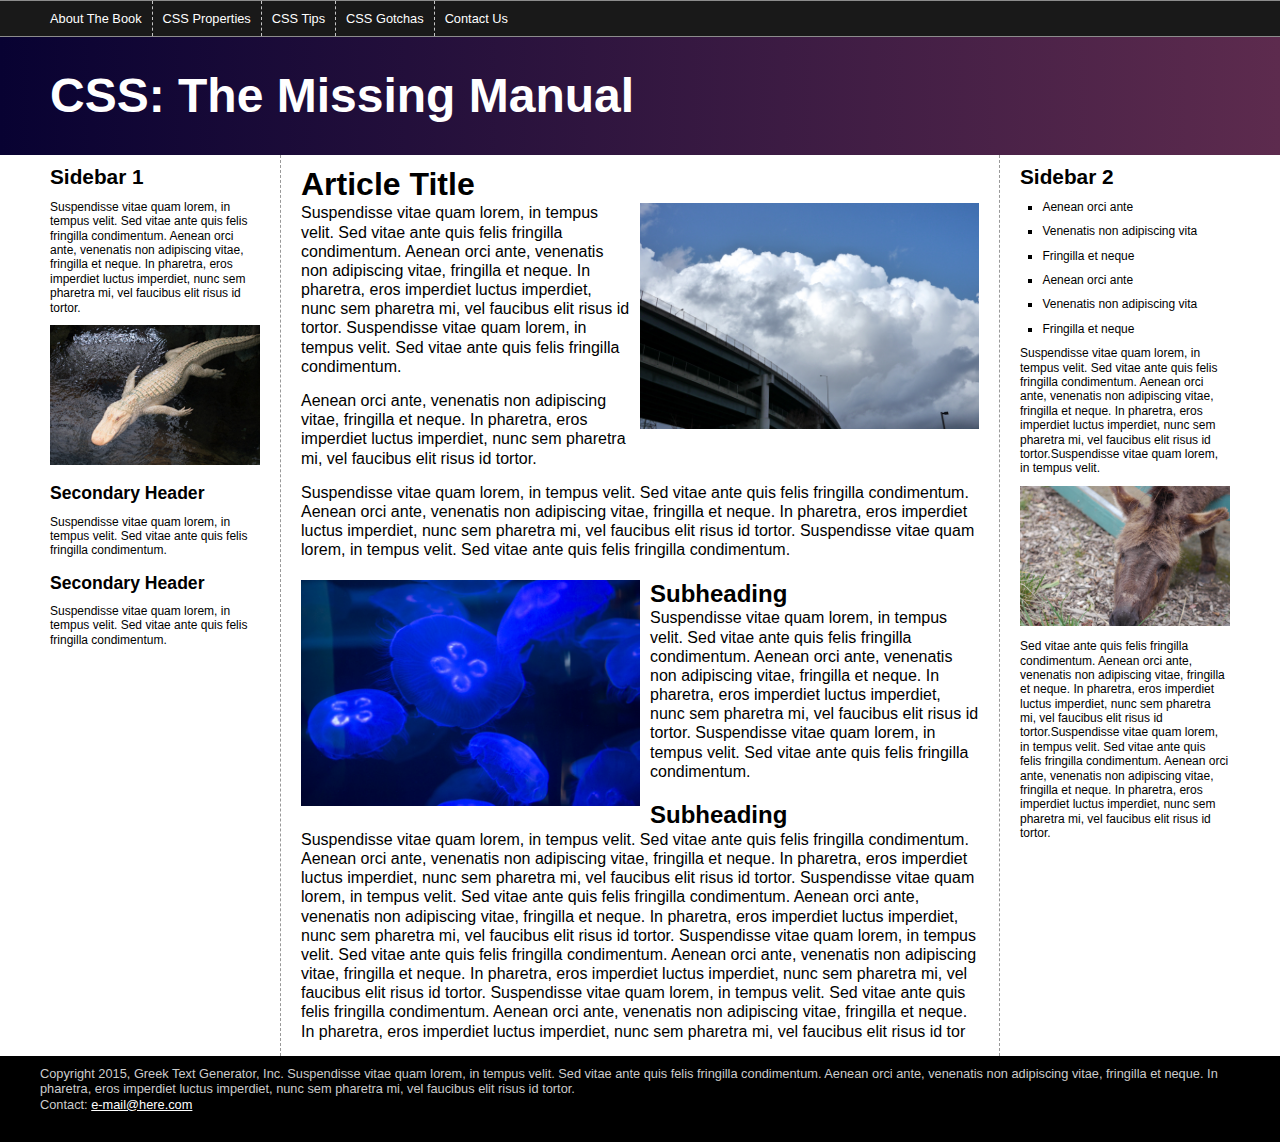
<file: css_mm_4e-master/15_finished/index.html>
<!doctype html>
<html>
<head>
<meta charset="UTF-8">
<meta name="viewport" content="width=device-width">
<title>CSS: The Missing Manual</title>
<link href="styles.css" rel="stylesheet">
</head>

<body>
<div class="pageWrapper">
<header>
<nav class="clear">
<ul>
<li><a href="#">About The Book</a></li>
<li><a href="#">CSS Properties</a></li>
<li><a href="#">CSS Tips</a></li>
<li><a href="#">CSS Gotchas</a></li>
<li><a href="#">Contact Us</a></li>
</ul>
</nav>
<h1>CSS: The Missing Manual</h1>
</header>
<div class="contentWrapper">
<div class="columnWrapper">
<!-- main content goes here -->
<article class="main">
  <h2>Article Title</h2>
  <p><img src="imgs/clouds.jpg" alt="Clouds" class="half right">Suspendisse vitae quam lorem, in tempus velit. Sed vitae ante quis felis fringilla condimentum. Aenean orci ante, venenatis non adipiscing vitae, fringilla et neque. In pharetra, eros imperdiet luctus imperdiet, nunc sem pharetra mi, vel faucibus elit risus id tortor. Suspendisse vitae quam lorem, in tempus velit. Sed vitae ante quis felis fringilla condimentum.</p>
  <p>Aenean orci ante, venenatis non adipiscing vitae, fringilla et neque. In pharetra, eros imperdiet luctus imperdiet, nunc sem pharetra mi, vel faucibus elit risus id tortor. </p>
  <p>Suspendisse vitae quam lorem, in tempus velit. Sed vitae ante quis felis fringilla condimentum. Aenean orci ante, venenatis non adipiscing vitae, fringilla et neque. In pharetra, eros imperdiet luctus imperdiet, nunc sem pharetra mi, vel faucibus elit risus id tortor. Suspendisse vitae quam lorem, in tempus velit. Sed vitae ante quis felis fringilla condimentum. </p>
  <h3><img src="imgs/jellyfish.jpg" alt="Jellyfish" class="half left">Subheading</h3>
  <p>Suspendisse vitae quam lorem, in tempus velit. Sed vitae ante quis felis fringilla condimentum. Aenean orci ante, venenatis non adipiscing vitae, fringilla et neque. In pharetra, eros imperdiet luctus imperdiet, nunc sem pharetra mi, vel faucibus elit risus id tortor. Suspendisse vitae quam lorem, in tempus velit. Sed vitae ante quis felis fringilla condimentum. </p>
  <h3>Subheading</h3>
  <p>Suspendisse vitae quam lorem, in tempus velit. Sed vitae ante quis felis fringilla condimentum. Aenean orci ante, venenatis non adipiscing vitae, fringilla et neque. In pharetra, eros imperdiet luctus imperdiet, nunc sem pharetra mi, vel faucibus elit risus id tortor. Suspendisse vitae quam lorem, in tempus velit. Sed vitae ante quis felis fringilla condimentum. Aenean orci ante, venenatis non adipiscing vitae, fringilla et neque. In pharetra, eros imperdiet luctus imperdiet, nunc sem pharetra mi, vel faucibus elit risus id tortor. Suspendisse vitae quam lorem, in tempus velit. Sed vitae ante quis felis fringilla condimentum. Aenean orci ante, venenatis non adipiscing vitae, fringilla et neque. In pharetra, eros imperdiet luctus imperdiet, nunc sem pharetra mi, vel faucibus elit risus id tortor. Suspendisse vitae quam lorem, in tempus velit. Sed vitae ante quis felis fringilla condimentum. Aenean orci ante, venenatis non adipiscing vitae, fringilla et neque. In pharetra, eros imperdiet luctus imperdiet, nunc sem pharetra mi, vel faucibus elit risus id tor</p>
</article>
<!-- first sidebar goes here -->
<aside class="sidebar1">
  <h2>Sidebar 1</h2>
  <p>Suspendisse vitae quam lorem, in tempus velit. Sed vitae ante quis felis fringilla condimentum. Aenean orci ante, venenatis non adipiscing vitae, fringilla et neque. In pharetra, eros imperdiet luctus imperdiet, nunc sem pharetra mi, vel faucibus elit risus id tortor.  </p>
  <p><img src="imgs/gator.jpg" alt="Gator"></p>
  <h3>Secondary Header</h3>
  <p>Suspendisse vitae quam lorem, in tempus velit. Sed vitae ante quis felis fringilla condimentum.  </p>
  <h3>Secondary Header</h3>
  <p>Suspendisse vitae quam lorem, in tempus velit. Sed vitae ante quis felis fringilla condimentum. </p>
</aside>
</div>
<!-- second sidebar goes here -->
<aside class="sidebar2">
<h2>Sidebar 2 </h2>
  <ul>
    <li>Aenean orci ante</li>
    <li>Venenatis non adipiscing vita</li>
    <li> Fringilla et neque</li>
    <li>Aenean orci ante</li>
    <li>Venenatis non adipiscing vita</li>
    <li> Fringilla et neque</li>
  </ul>
  <p>Suspendisse vitae quam lorem, in tempus velit. Sed vitae ante quis felis fringilla condimentum. Aenean orci ante, venenatis non adipiscing vitae, fringilla et neque. In pharetra, eros imperdiet luctus imperdiet, nunc sem pharetra mi, vel faucibus elit risus id tortor.Suspendisse vitae quam lorem, in tempus velit. </p>
  <p><img src="imgs/mule.jpg" alt="Mule"></p>
  <p>Sed vitae ante quis felis fringilla condimentum. Aenean orci ante, venenatis non adipiscing vitae, fringilla et neque. In pharetra, eros imperdiet luctus imperdiet, nunc sem pharetra mi, vel faucibus elit risus id tortor.Suspendisse vitae quam lorem, in tempus velit. Sed vitae ante quis felis fringilla condimentum. Aenean orci ante, venenatis non adipiscing vitae, fringilla et neque. In pharetra, eros imperdiet luctus imperdiet, nunc sem pharetra mi, vel faucibus elit risus id tortor.</p>
</aside>
</div>
<footer>
<p>Copyright 2015, Greek Text Generator, Inc.
Suspendisse vitae quam lorem, in tempus velit. Sed vitae ante quis felis fringilla condimentum. Aenean orci ante, venenatis non adipiscing vitae, fringilla et neque. In pharetra, eros imperdiet luctus imperdiet, nunc sem pharetra mi, vel faucibus elit risus id tortor.</p>
<p>Contact: <a href="mailto:nobody@nowhere.com">e-mail@here.com</a></p>
</footer>
</div>
</body>
</html>
</file>
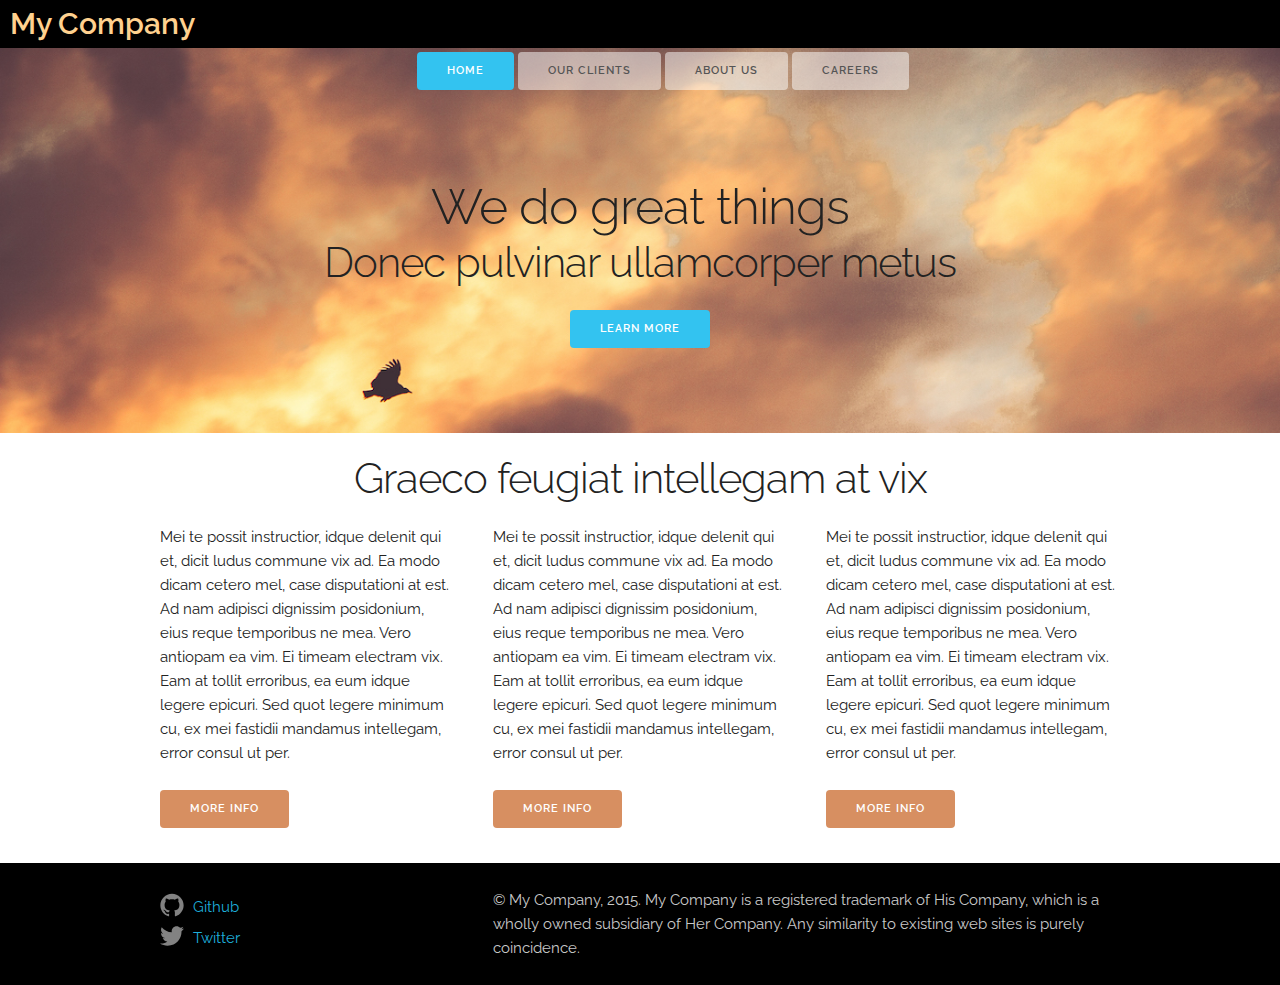
<file: css_mm_4e-master/16_fancier_design/index.html>
<!DOCTYPE html>
<html lang="en">
<head>
  <meta charset="utf-8">
  <title>CSS: The Missing Manual</title>
  <meta name="viewport" content="width=device-width, initial-scale=1">
  <link href="https://fonts.googleapis.com/css?family=Raleway:400,300,600" rel="stylesheet" type="text/css">
  <link rel="stylesheet" href="css/normalize.css">
  <link rel="stylesheet" href="css/skeleton.css">
  <link rel="stylesheet" href="css/custom.css">
</head>
<body>
<!-- top section -->
<div class="section header">
  <div class="container">
  <div class="row">
    <div class="three columns">
      <p class="logo">My Company</p>
    </div>
    <div class="nav nine columns">
      <a class="button button-primary" href="#">Home</a>
      <a class="button" href="#">Our Clients</a>
      <a class="button" href="#">About Us</a>
      <a class="button" href="#">Careers</a>
    </div>
  </div>
  <div class="row action">
    <h1>We do great things</h1>
    <h2>Donec pulvinar ullamcorper metus</h2>
    <a href="#" class="button button-primary">Learn More</a>
  </div>
</div>
</div>

<!-- info section -->
<div class="section info">
  <div class="container">
    <div class="row">
      <h2>Graeco feugiat intellegam at vix</h2>
    </div>
    <div class="row">
      <div class="four columns">
        <p>Mei te possit instructior, idque delenit qui et, dicit ludus commune vix ad. Ea modo dicam cetero mel, case disputationi at est. Ad nam adipisci dignissim posidonium, eius reque temporibus ne mea. Vero antiopam ea vim. Ei timeam electram vix. Eam at tollit erroribus, ea eum idque legere epicuri. Sed quot legere minimum cu, ex mei fastidii mandamus intellegam, error consul ut per.</p>
        <p><a href="#" class="button">More info</a></p>
      </div>
      <div class="four columns">
        <p>Mei te possit instructior, idque delenit qui et, dicit ludus commune vix ad. Ea modo dicam cetero mel, case disputationi at est. Ad nam adipisci dignissim posidonium, eius reque temporibus ne mea. Vero antiopam ea vim. Ei timeam electram vix. Eam at tollit erroribus, ea eum idque legere epicuri. Sed quot legere minimum cu, ex mei fastidii mandamus intellegam, error consul ut per.</p>
        <p><a href="#" class="button">More info</a></p>
      </div>
      <div class="four columns">
        <p>Mei te possit instructior, idque delenit qui et, dicit ludus commune vix ad. Ea modo dicam cetero mel, case disputationi at est. Ad nam adipisci dignissim posidonium, eius reque temporibus ne mea. Vero antiopam ea vim. Ei timeam electram vix. Eam at tollit erroribus, ea eum idque legere epicuri. Sed quot legere minimum cu, ex mei fastidii mandamus intellegam, error consul ut per.</p>
        <p><a href="#" class="button">More info</a></p>
      </div>
    </div>
  </div>
</div>
<!-- footer -->
<div class="section footer">
  <div class="container">
    <div class="row">
      <div class="four columns">
        <ul class="social-media-list">
          <li>
            <a href="https://github.com/#">
              <span class="icon">
                <svg viewBox="0 0 16 16">
                  <path fill="#828282" d="M7.999,0.431c-4.285,0-7.76,3.474-7.76,7.761 c0,3.428,2.223,6.337,5.307,7.363c0.388,0.071,0.53-0.168,0.53-0.374c0-0.184-0.007-0.672-0.01-1.32 c-2.159,0.469-2.614-1.04-2.614-1.04c-0.353-0.896-0.862-1.135-0.862-1.135c-0.705-0.481,0.053-0.472,0.053-0.472 c0.779,0.055,1.189,0.8,1.189,0.8c0.692,1.186,1.816,0.843,2.258,0.645c0.071-0.502,0.271-0.843,0.493-1.037 C4.86,11.425,3.049,10.76,3.049,7.786c0-0.847,0.302-1.54,0.799-2.082C3.768,5.507,3.501,4.718,3.924,3.65 c0,0,0.652-0.209,2.134,0.796C6.677,4.273,7.34,4.187,8,4.184c0.659,0.003,1.323,0.089,1.943,0.261 c1.482-1.004,2.132-0.796,2.132-0.796c0.423,1.068,0.157,1.857,0.077,2.054c0.497,0.542,0.798,1.235,0.798,2.082 c0,2.981-1.814,3.637-3.543,3.829c0.279,0.24,0.527,0.713,0.527,1.437c0,1.037-0.01,1.874-0.01,2.129 c0,0.208,0.14,0.449,0.534,0.373c3.081-1.028,5.302-3.935,5.302-7.362C15.76,3.906,12.285,0.431,7.999,0.431z"></path>
                </svg>
              </span>
              <span class="username">Github</span>
            </a>
            </li>
            <li>
            <a href="https://twitter.com/#">
              <span class="icon">
                <svg viewBox="0 0 16 16">
                  <path fill="#828282" d="M15.969,3.058c-0.586,0.26-1.217,0.436-1.878,0.515c0.675-0.405,1.194-1.045,1.438-1.809
                  c-0.632,0.375-1.332,0.647-2.076,0.793c-0.596-0.636-1.446-1.033-2.387-1.033c-1.806,0-3.27,1.464-3.27,3.27 c0,0.256,0.029,0.506,0.085,0.745C5.163,5.404,2.753,4.102,1.14,2.124C0.859,2.607,0.698,3.168,0.698,3.767 c0,1.134,0.577,2.135,1.455,2.722C1.616,6.472,1.112,6.325,0.671,6.08c0,0.014,0,0.027,0,0.041c0,1.584,1.127,2.906,2.623,3.206 C3.02,9.402,2.731,9.442,2.433,9.442c-0.211,0-0.416-0.021-0.615-0.059c0.416,1.299,1.624,2.245,3.055,2.271 c-1.119,0.877-2.529,1.4-4.061,1.4c-0.264,0-0.524-0.015-0.78-0.046c1.447,0.928,3.166,1.469,5.013,1.469 c6.015,0,9.304-4.983,9.304-9.304c0-0.142-0.003-0.283-0.009-0.423C14.976,4.29,15.531,3.714,15.969,3.058z"></path>
                </svg>
              </span>
              <span class="username">Twitter</span>
            </a>
            </li>
      </div>
      <div class="eight columns">
        <p>© My Company, 2015. My Company is a registered trademark of His Company, which is a wholly owned subsidiary of Her Company. Any similarity to existing web sites is purely coincidence.</p>
      </div>
    </div>
  </div>
</div>
</body>
</html>
</file>
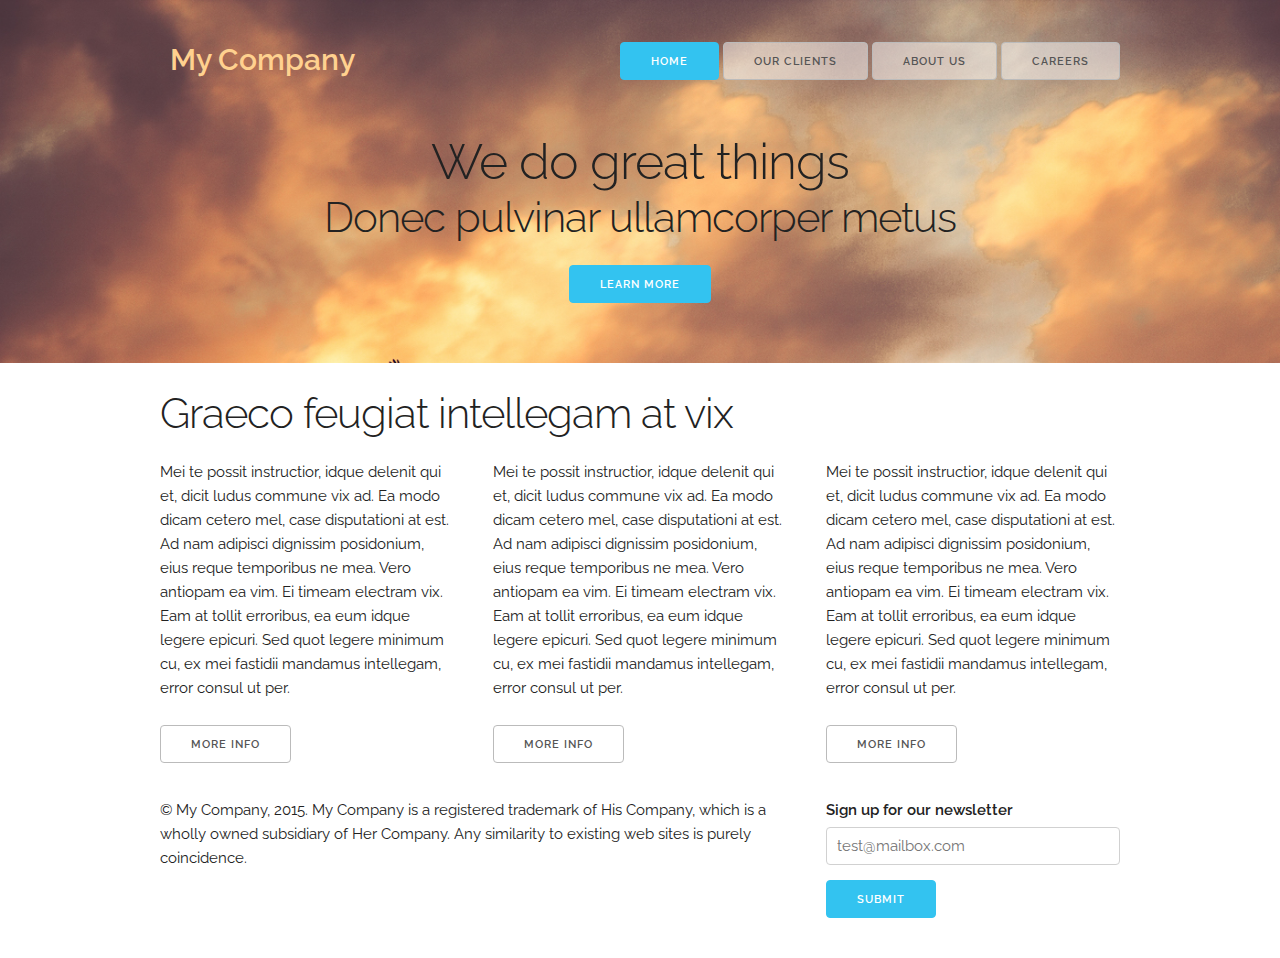
<file: css_mm_4e-master/16_finished/index.html>
<!DOCTYPE html>
<html lang="en">
<head>
  <meta charset="utf-8">
  <title>CSS: The Missing Manual</title>
  <meta name="viewport" content="width=device-width, initial-scale=1">
  <link href="https://fonts.googleapis.com/css?family=Raleway:400,300,600" rel="stylesheet" type="text/css">
  <link rel="stylesheet" href="css/normalize.css">
  <link rel="stylesheet" href="css/skeleton.css">
  <link rel="stylesheet" href="css/custom.css">
</head>
<body>
<!-- top section -->
<div class="section header">
  <div class="container">
    <div class="row">
      <div class="four columns">
        <p class="logo">My Company</p>
      </div>
      <div class="eight columns nav">
        <a class="button button-primary" href="#">Home</a>
        <a class="button" href="#">Our Clients</a>
        <a class="button" href="#">About Us</a>
        <a class="button" href="#">Careers</a>
      </div>
    </div>
    <div class="row action">
      <h1>We do great things</h1>
      <h2>Donec pulvinar ullamcorper metus</h2>
      <a href="#" class="button button-primary">Learn More</a>
    </div>
  </div>
</div>
<!-- info section -->
<div class="container">
  <div class="row">
    <h2>Graeco feugiat intellegam at vix</h2>
  </div>
  <div class="row">
    <div class="four columns">
      <p>Mei te possit instructior, idque delenit qui et, dicit ludus commune vix ad. Ea modo dicam cetero mel, case disputationi at est. Ad nam adipisci dignissim posidonium, eius reque temporibus ne mea. Vero antiopam ea vim. Ei timeam electram vix. Eam at tollit erroribus, ea eum idque legere epicuri. Sed quot legere minimum cu, ex mei fastidii mandamus intellegam, error consul ut per.</p>
      <p><a href="#" class="button">More info</a></p>
    </div>
    <div class="four columns">
      <p>Mei te possit instructior, idque delenit qui et, dicit ludus commune vix ad. Ea modo dicam cetero mel, case disputationi at est. Ad nam adipisci dignissim posidonium, eius reque temporibus ne mea. Vero antiopam ea vim. Ei timeam electram vix. Eam at tollit erroribus, ea eum idque legere epicuri. Sed quot legere minimum cu, ex mei fastidii mandamus intellegam, error consul ut per.</p>
      <p><a href="#" class="button">More info</a></p>
    </div>
    <div class="four columns">
      <p>Mei te possit instructior, idque delenit qui et, dicit ludus commune vix ad. Ea modo dicam cetero mel, case disputationi at est. Ad nam adipisci dignissim posidonium, eius reque temporibus ne mea. Vero antiopam ea vim. Ei timeam electram vix. Eam at tollit erroribus, ea eum idque legere epicuri. Sed quot legere minimum cu, ex mei fastidii mandamus intellegam, error consul ut per.</p>
      <p><a href="#" class="button">More info</a></p>
    </div>
  </div>
</div>
<!-- footer -->
<div class="container">
  <div class="row">
    <div class="eight columns">
      <p>© My Company, 2015. My Company is a registered trademark of His Company, which is a wholly owned subsidiary of Her Company. Any similarity to existing web sites is purely coincidence.</p>
    </div>
    <div class="four columns">
      <form>
        <label for="exampleEmailInput">Sign up for our newsletter</label>
        <input class="u-full-width" type="email" placeholder="test@mailbox.com" id="exampleEmailInput">
        <input class="button-primary" type="submit" value="Submit">
      </form>
    </div>
  </div>
</div>
</body>
</html>
</file>
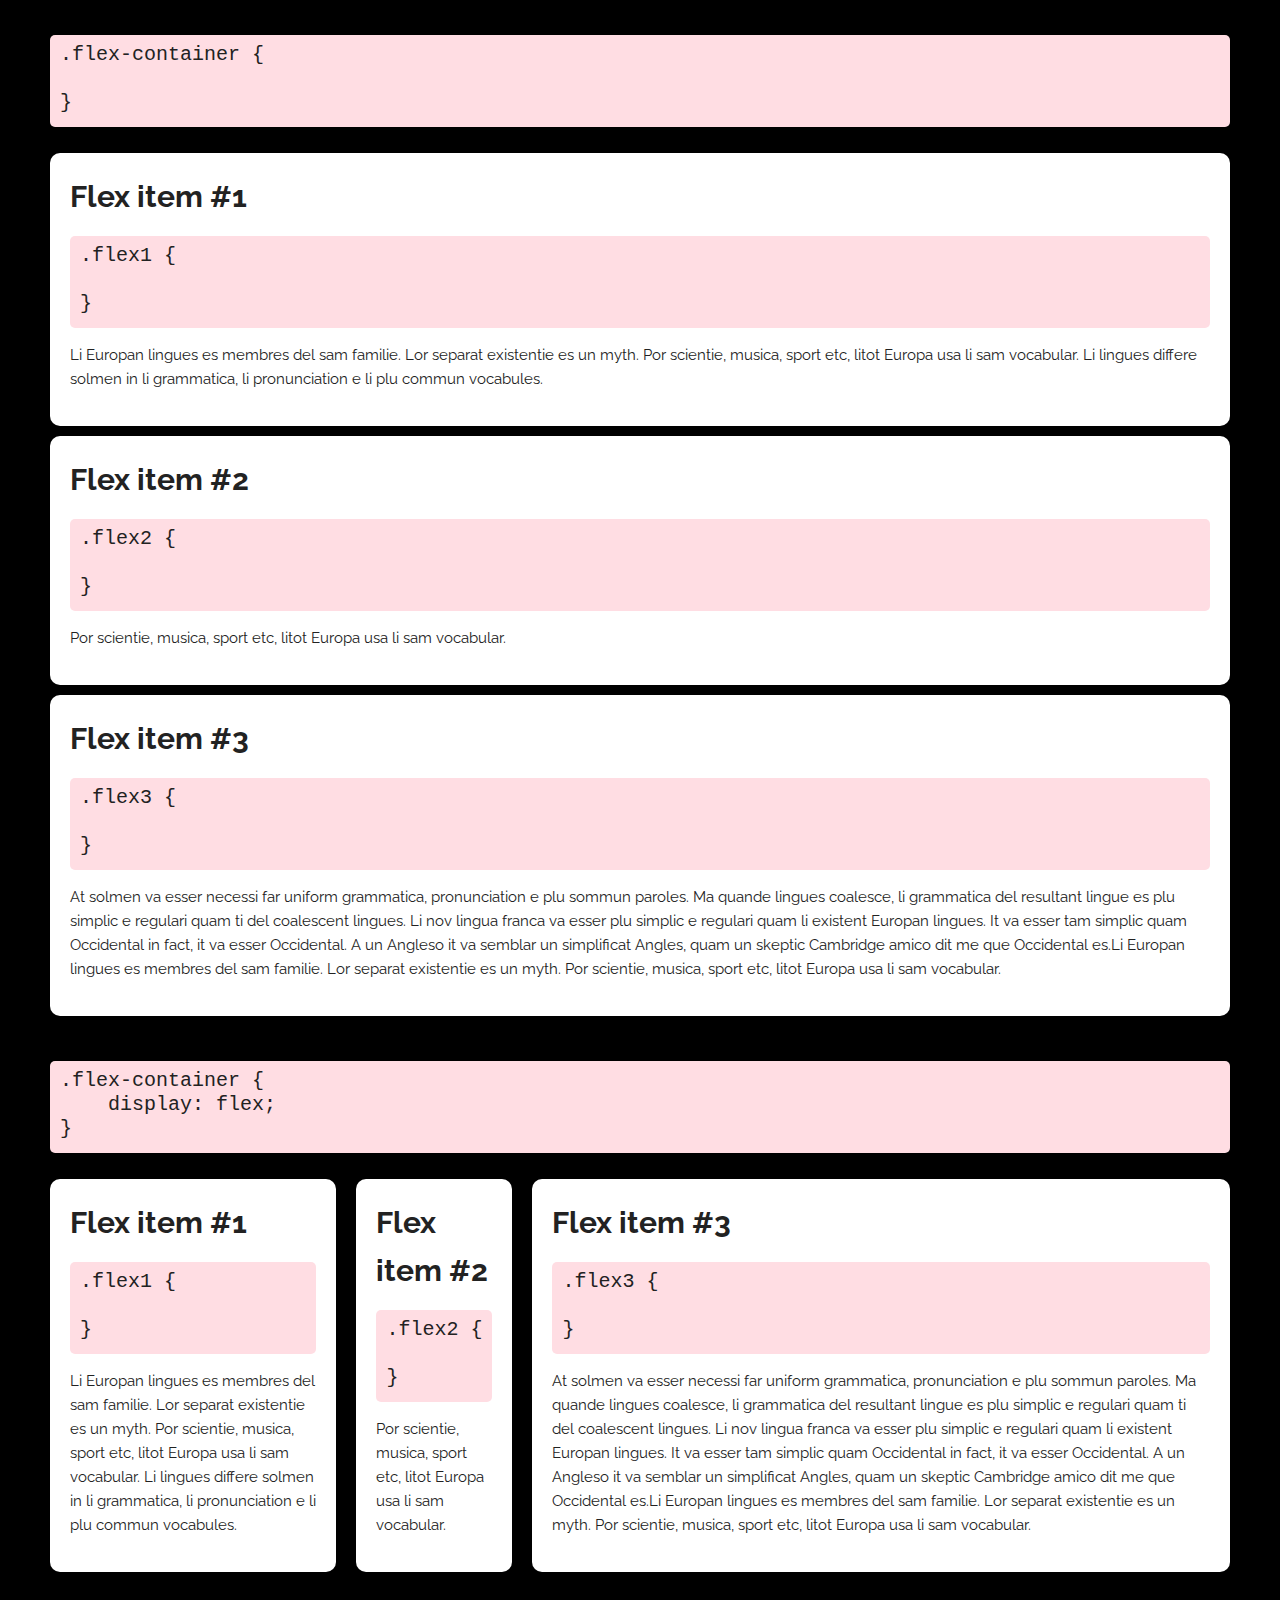
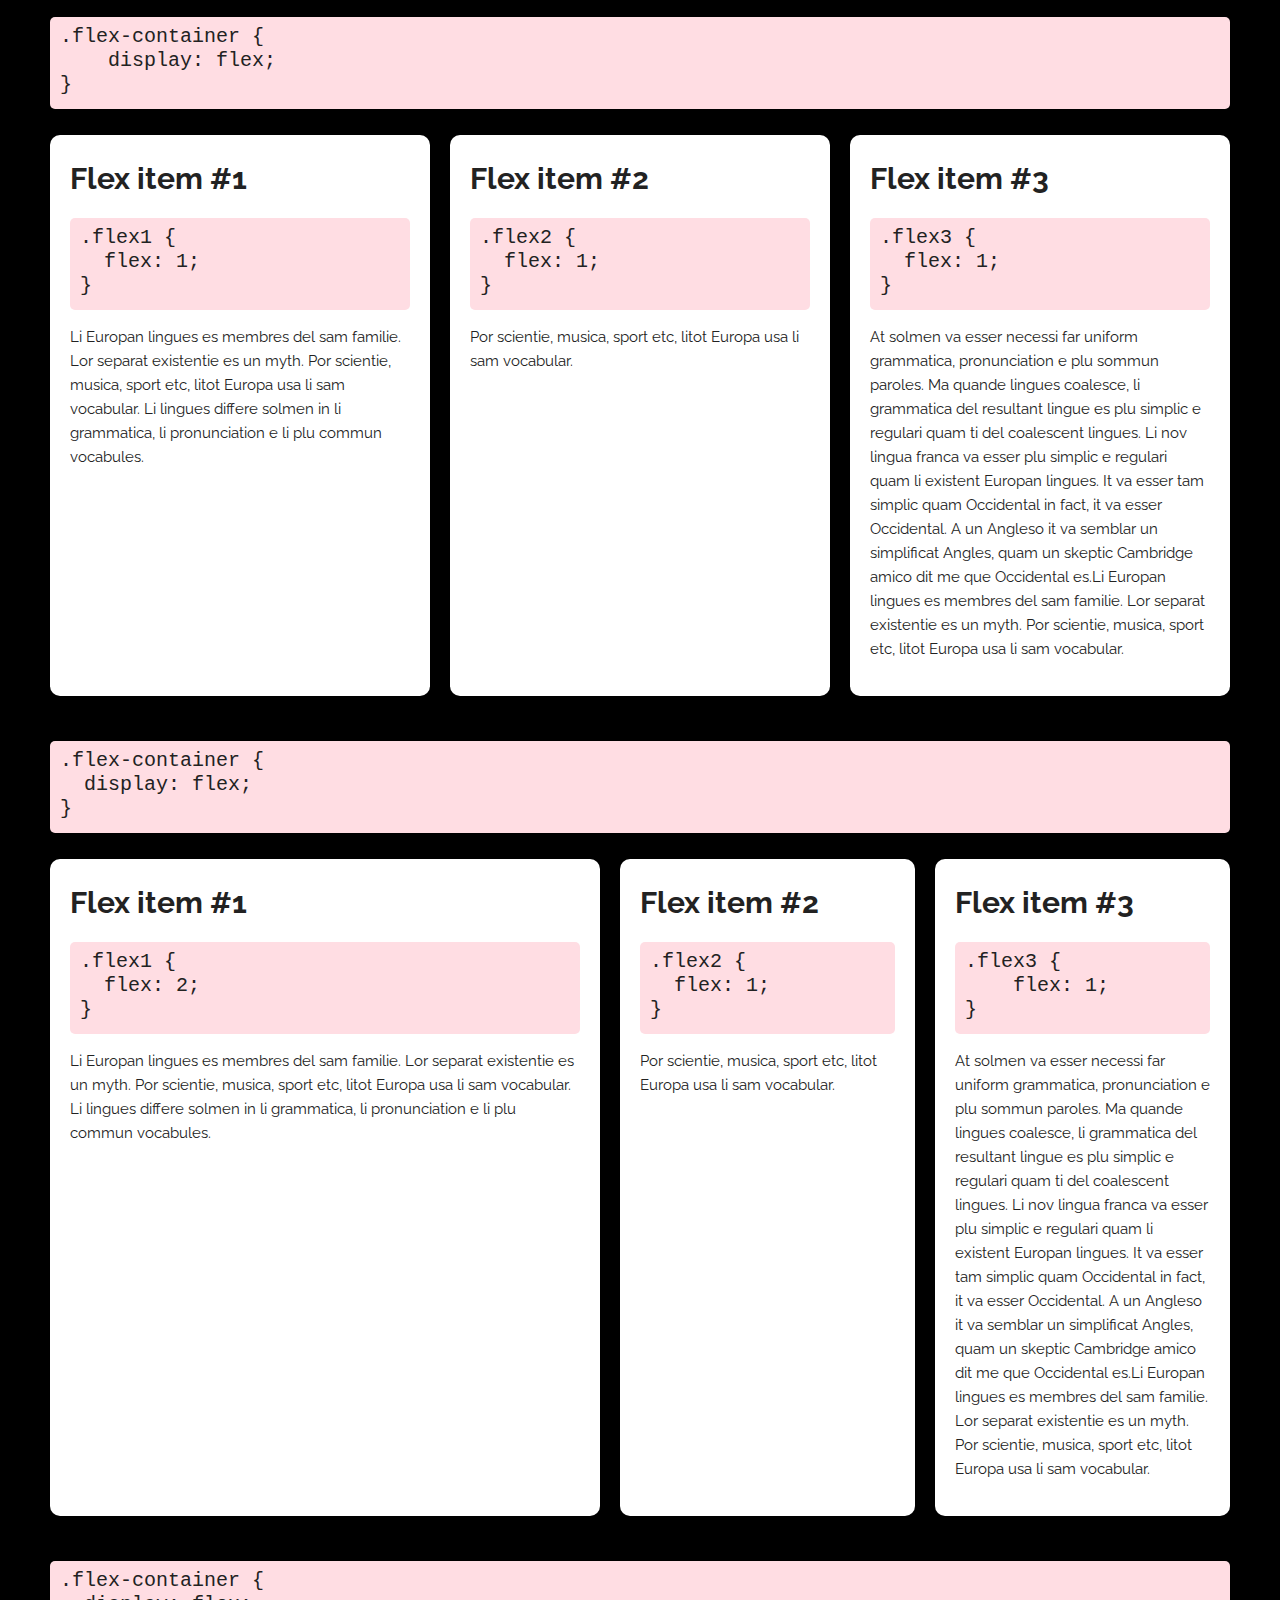
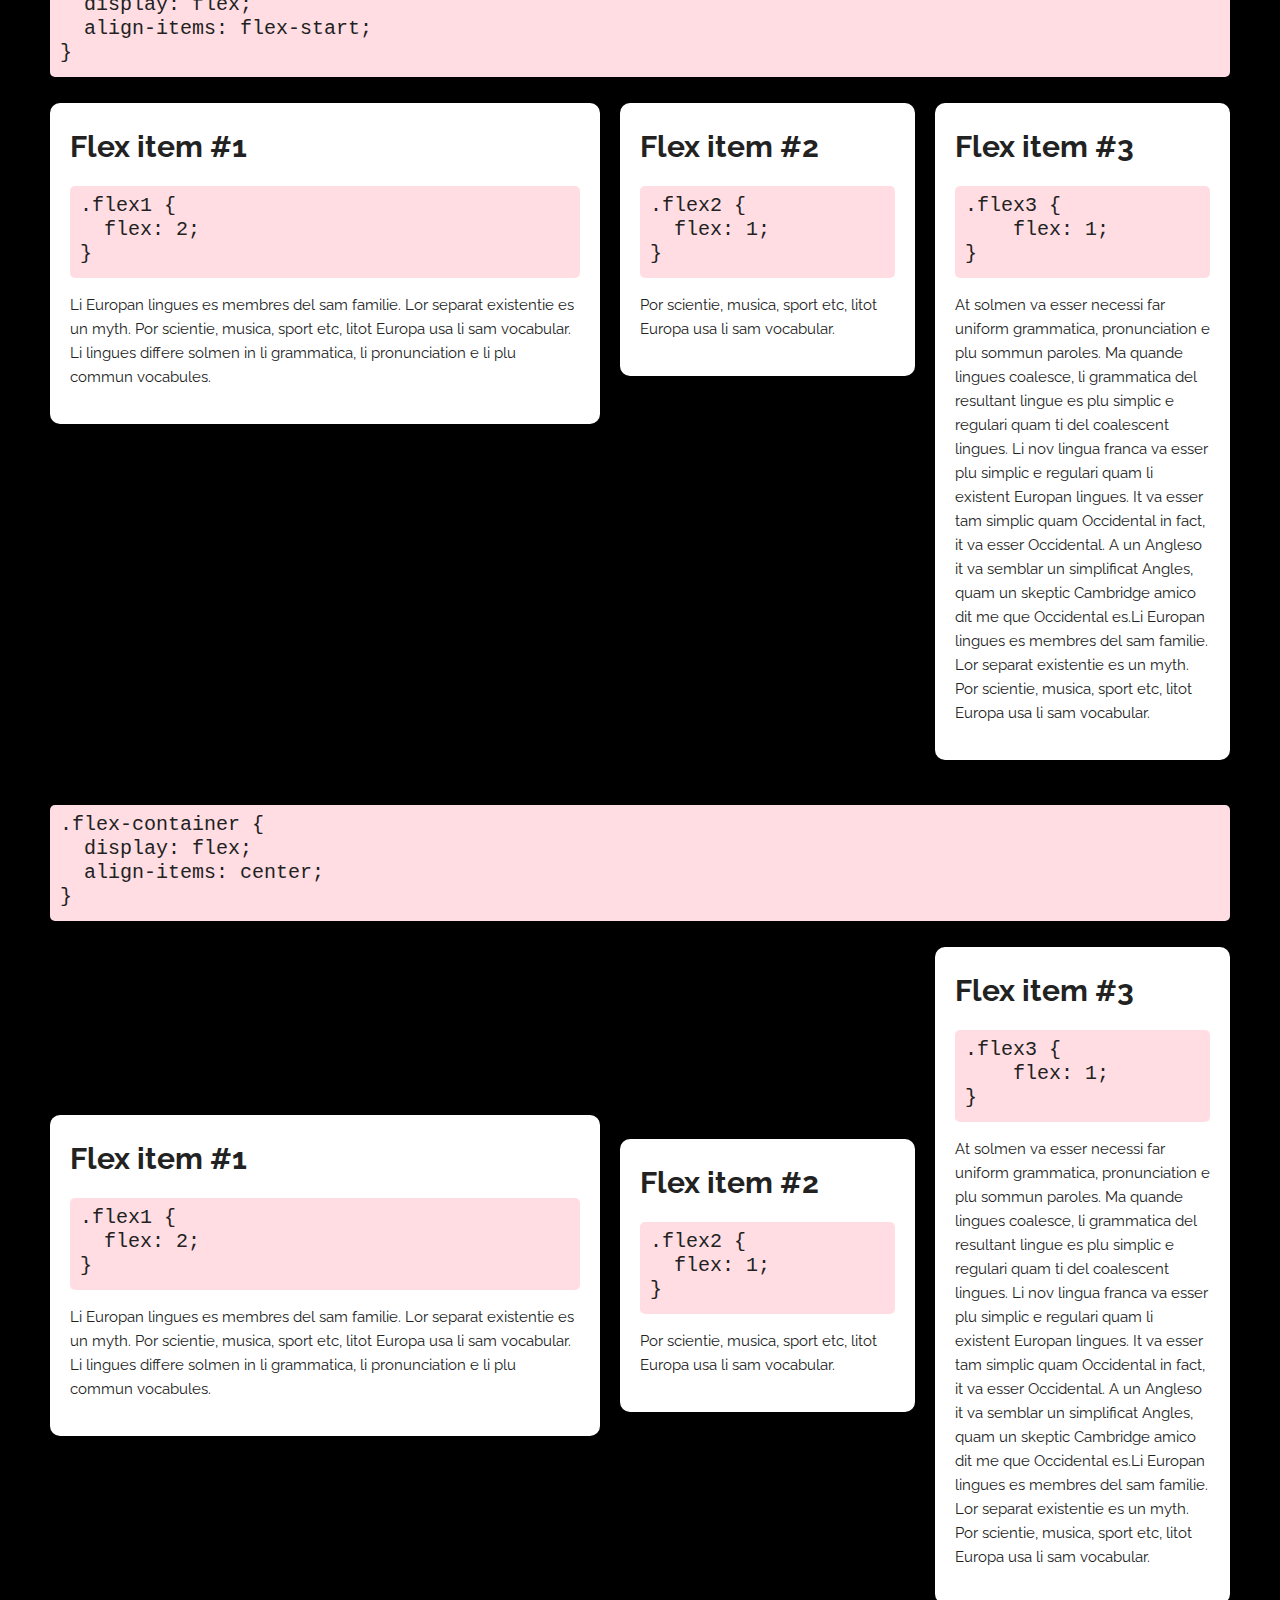
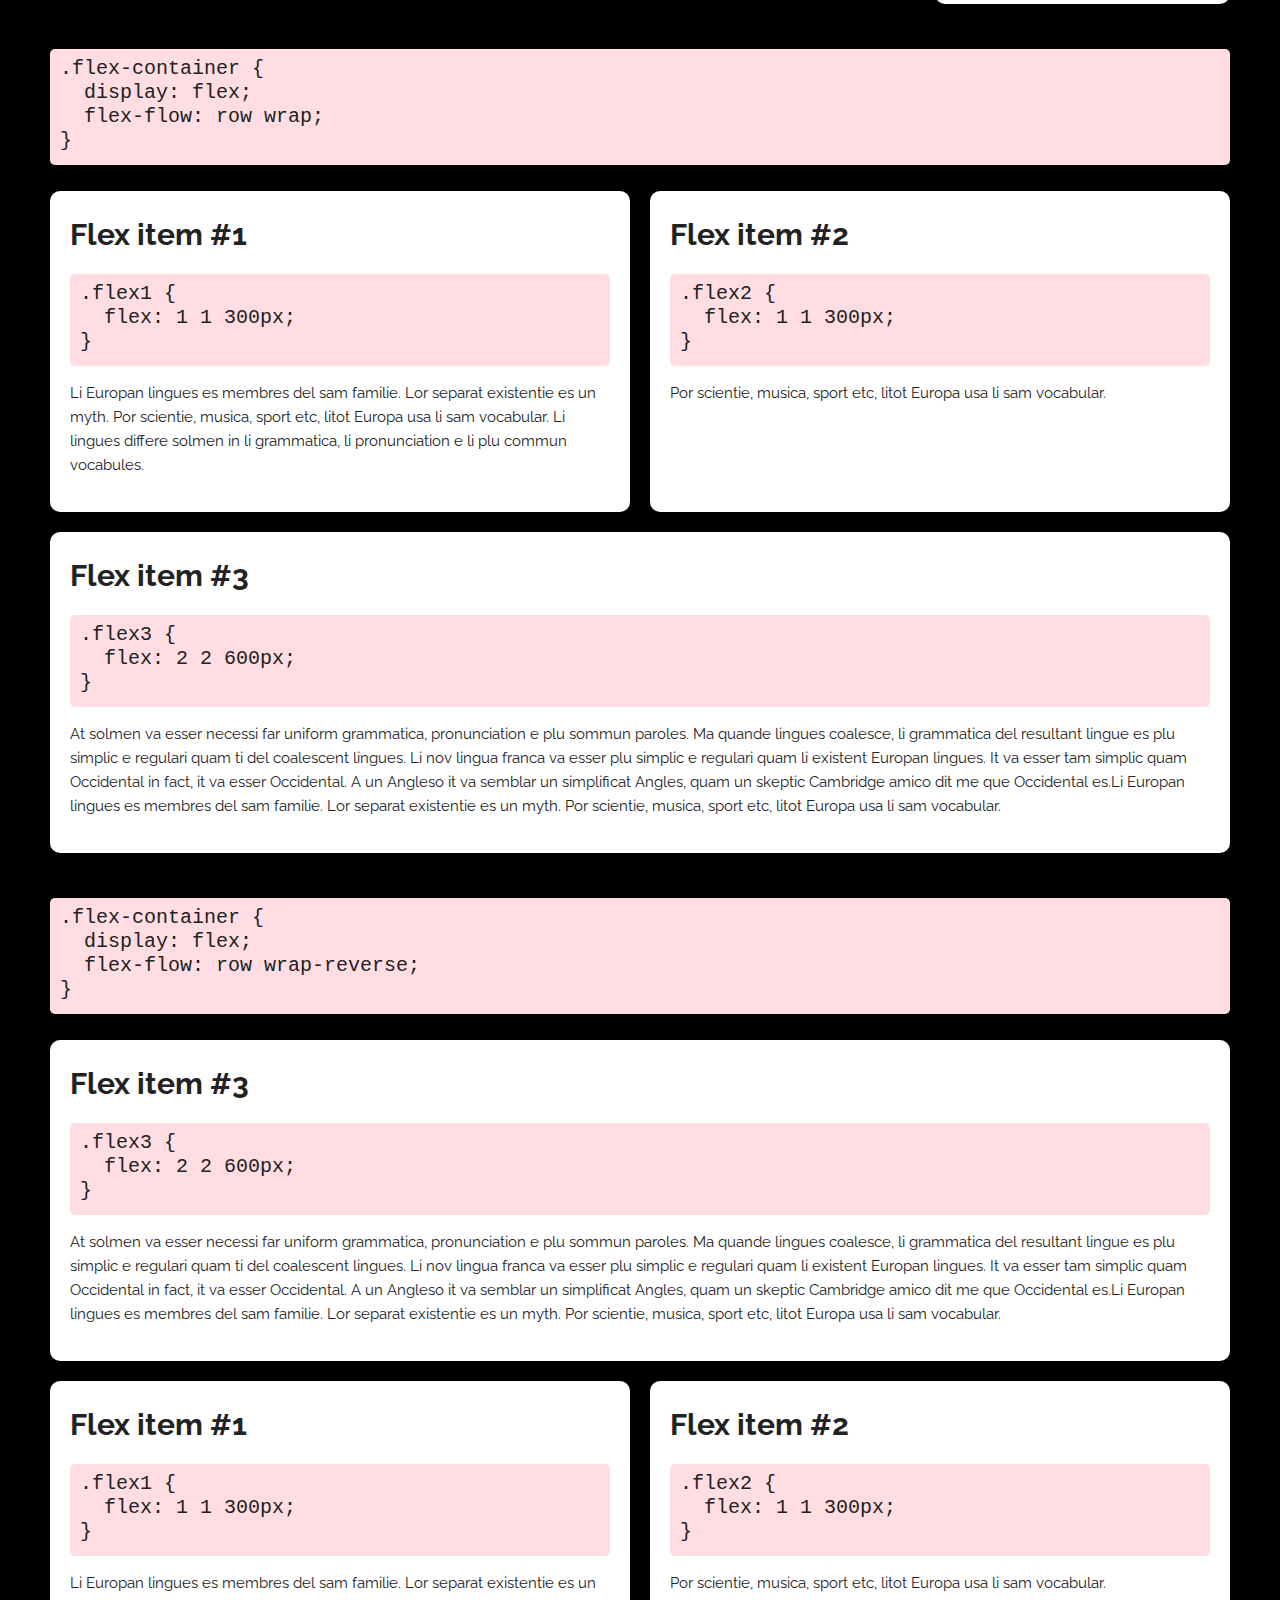
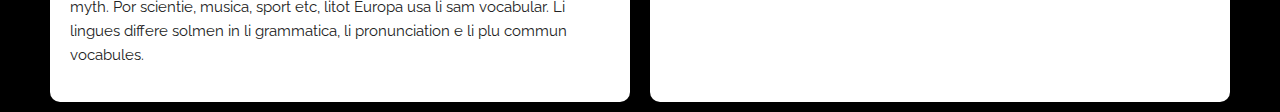
<file: css_mm_4e-master/17_finished/demo/index.html>
<!doctype html>
<html lang="en">
<head>
  <meta charset="utf-8">
  <meta name="viewport" content="width=device-width, initial-scale=1">
  <title>Flexbox</title>
  <link href="https://fonts.googleapis.com/css?family=Raleway:400,300,600" rel="stylesheet" type="text/css">
  <link rel="stylesheet" href="css/normalize.css">
  <link rel="stylesheet" href="css/styles.css">
<script>

</script>
</head>
<body>
<div class="example start">
  <div class="container-code">
  <pre><code>.flex-container {
    
}</code></pre>
  </div>
  <div class="flex-container">
    <div class="flex-item">
      <h2>Flex item #1</h2>
      <pre><code>.flex1 {
  
}</code></pre>
      <p>Li Europan lingues es membres del sam familie. Lor separat existentie es un myth. Por scientie, musica, sport etc, litot Europa usa li sam vocabular. Li lingues differe solmen in li grammatica, li pronunciation e li plu commun vocabules.</p>
    </div>
    <div class="flex-item">
      <h2>Flex item #2</h2>
      <pre><code>.flex2 {
  
}</code></pre>
      <p>Por scientie, musica, sport etc, litot Europa usa li sam vocabular.</p>
    </div>
    <div class="flex-item">
      <h2>Flex item #3</h2>
      <pre><code>.flex3 {
  
}</code></pre>
      <p>At solmen va esser necessi far uniform grammatica, pronunciation e plu sommun paroles. Ma quande lingues coalesce, li grammatica del resultant lingue es plu simplic e regulari quam ti del coalescent lingues. Li nov lingua franca va esser plu simplic e regulari quam li existent Europan lingues. It va esser tam simplic quam Occidental in fact, it va esser Occidental. A un Angleso it va semblar un simplificat Angles, quam un skeptic Cambridge amico dit me que Occidental es.Li Europan lingues es membres del sam familie. Lor separat existentie es un myth. Por scientie, musica, sport etc, litot Europa usa li sam vocabular.</p>
    </div>
  </div>
</div>
<div class="example example0">
  <div class="container-code">
  <pre><code>.flex-container {
    display: flex;
}</code></pre>
  </div>
  <div class="flex-container">
    <div class="flex-item flex1">
      <h2>Flex item #1</h2>
      <pre><code>.flex1 {
  
}</code></pre>
      <p>Li Europan lingues es membres del sam familie. Lor separat existentie es un myth. Por scientie, musica, sport etc, litot Europa usa li sam vocabular. Li lingues differe solmen in li grammatica, li pronunciation e li plu commun vocabules.</p>
    </div>
    <div class="flex-item flex2">
      <h2>Flex item #2</h2>
      <pre><code>.flex2 {
  
}</code></pre>
      <p>Por scientie, musica, sport etc, litot Europa usa li sam vocabular.</p>
    </div>
    <div class="flex-item flex3">
      <h2>Flex item #3</h2>
      <pre><code>.flex3 {
  
}</code></pre>
      <p>At solmen va esser necessi far uniform grammatica, pronunciation e plu sommun paroles. Ma quande lingues coalesce, li grammatica del resultant lingue es plu simplic e regulari quam ti del coalescent lingues. Li nov lingua franca va esser plu simplic e regulari quam li existent Europan lingues. It va esser tam simplic quam Occidental in fact, it va esser Occidental. A un Angleso it va semblar un simplificat Angles, quam un skeptic Cambridge amico dit me que Occidental es.Li Europan lingues es membres del sam familie. Lor separat existentie es un myth. Por scientie, musica, sport etc, litot Europa usa li sam vocabular.</p>
    </div>
  </div>
</div>
<div class="example example1">
  <div class="container-code">
  <pre><code>.flex-container {
    display: flex;
}</code></pre>
  </div>
  <div class="flex-container container1">
    <div class="flex-item flex1">
      <h2>Flex item #1</h2>
      <pre><code>.flex1 {
  flex: 1;
}</code></pre>
      <p>Li Europan lingues es membres del sam familie. Lor separat existentie es un myth. Por scientie, musica, sport etc, litot Europa usa li sam vocabular. Li lingues differe solmen in li grammatica, li pronunciation e li plu commun vocabules.</p>
    </div>
    <div class="flex-item flex2">
      <h2>Flex item #2</h2>
      <pre><code>.flex2 {
  flex: 1;
}</code></pre>
      <p>Por scientie, musica, sport etc, litot Europa usa li sam vocabular.</p>
    </div>
    <div class="flex-item flex3">
      <h2>Flex item #3</h2>
      <pre><code>.flex3 {
  flex: 1;
}</code></pre>
      <p>At solmen va esser necessi far uniform grammatica, pronunciation e plu sommun paroles. Ma quande lingues coalesce, li grammatica del resultant lingue es plu simplic e regulari quam ti del coalescent lingues. Li nov lingua franca va esser plu simplic e regulari quam li existent Europan lingues. It va esser tam simplic quam Occidental in fact, it va esser Occidental. A un Angleso it va semblar un simplificat Angles, quam un skeptic Cambridge amico dit me que Occidental es.Li Europan lingues es membres del sam familie. Lor separat existentie es un myth. Por scientie, musica, sport etc, litot Europa usa li sam vocabular.</p>
    </div>
  </div>
</div>
<div class="example example2">
  <div class="container-code">
  <pre><code>.flex-container {
  display: flex;
}</code></pre>
  </div>
  <div class="flex-container container1">
    <div class="flex-item flex1">
      <h2>Flex item #1</h2>
      <pre><code>.flex1 {
  flex: 2;
}</code></pre>
      <p>Li Europan lingues es membres del sam familie. Lor separat existentie es un myth. Por scientie, musica, sport etc, litot Europa usa li sam vocabular. Li lingues differe solmen in li grammatica, li pronunciation e li plu commun vocabules.</p>
    </div>
    <div class="flex-item flex2">
      <h2>Flex item #2</h2>
      <pre><code>.flex2 {
  flex: 1;
}</code></pre>
      <p>Por scientie, musica, sport etc, litot Europa usa li sam vocabular.</p>
    </div>
    <div class="flex-item flex3">
      <h2>Flex item #3</h2>
      <pre><code>.flex3 {
    flex: 1;
}</code></pre>
      <p>At solmen va esser necessi far uniform grammatica, pronunciation e plu sommun paroles. Ma quande lingues coalesce, li grammatica del resultant lingue es plu simplic e regulari quam ti del coalescent lingues. Li nov lingua franca va esser plu simplic e regulari quam li existent Europan lingues. It va esser tam simplic quam Occidental in fact, it va esser Occidental. A un Angleso it va semblar un simplificat Angles, quam un skeptic Cambridge amico dit me que Occidental es.Li Europan lingues es membres del sam familie. Lor separat existentie es un myth. Por scientie, musica, sport etc, litot Europa usa li sam vocabular.</p>
    </div>
  </div>
</div>
<div class="example example3">
  <div class="container-code">
  <pre><code>.flex-container {
  display: flex;
  align-items: flex-start;
}</code></pre>
  </div>
  <div class="flex-container container1">
    <div class="flex-item flex1">
      <h2>Flex item #1</h2>
      <pre><code>.flex1 {
  flex: 2;
}</code></pre>
      <p>Li Europan lingues es membres del sam familie. Lor separat existentie es un myth. Por scientie, musica, sport etc, litot Europa usa li sam vocabular. Li lingues differe solmen in li grammatica, li pronunciation e li plu commun vocabules.</p>
    </div>
    <div class="flex-item flex2">
      <h2>Flex item #2</h2>
      <pre><code>.flex2 {
  flex: 1;
}</code></pre>
      <p>Por scientie, musica, sport etc, litot Europa usa li sam vocabular.</p>
    </div>
    <div class="flex-item flex3">
      <h2>Flex item #3</h2>
      <pre><code>.flex3 {
    flex: 1;
}</code></pre>
      <p>At solmen va esser necessi far uniform grammatica, pronunciation e plu sommun paroles. Ma quande lingues coalesce, li grammatica del resultant lingue es plu simplic e regulari quam ti del coalescent lingues. Li nov lingua franca va esser plu simplic e regulari quam li existent Europan lingues. It va esser tam simplic quam Occidental in fact, it va esser Occidental. A un Angleso it va semblar un simplificat Angles, quam un skeptic Cambridge amico dit me que Occidental es.Li Europan lingues es membres del sam familie. Lor separat existentie es un myth. Por scientie, musica, sport etc, litot Europa usa li sam vocabular.</p>
    </div>
  </div>
</div>
<div class="example example4">
  <div class="container-code">
  <pre><code>.flex-container {
  display: flex;
  align-items: center;
}</code></pre>
  </div>
  <div class="flex-container container1">
    <div class="flex-item flex1">
      <h2>Flex item #1</h2>
      <pre><code>.flex1 {
  flex: 2;
}</code></pre>
      <p>Li Europan lingues es membres del sam familie. Lor separat existentie es un myth. Por scientie, musica, sport etc, litot Europa usa li sam vocabular. Li lingues differe solmen in li grammatica, li pronunciation e li plu commun vocabules.</p>
    </div>
    <div class="flex-item flex2">
      <h2>Flex item #2</h2>
      <pre><code>.flex2 {
  flex: 1;
}</code></pre>
      <p>Por scientie, musica, sport etc, litot Europa usa li sam vocabular.</p>
    </div>
    <div class="flex-item flex3">
      <h2>Flex item #3</h2>
      <pre><code>.flex3 {
    flex: 1;
}</code></pre>
      <p>At solmen va esser necessi far uniform grammatica, pronunciation e plu sommun paroles. Ma quande lingues coalesce, li grammatica del resultant lingue es plu simplic e regulari quam ti del coalescent lingues. Li nov lingua franca va esser plu simplic e regulari quam li existent Europan lingues. It va esser tam simplic quam Occidental in fact, it va esser Occidental. A un Angleso it va semblar un simplificat Angles, quam un skeptic Cambridge amico dit me que Occidental es.Li Europan lingues es membres del sam familie. Lor separat existentie es un myth. Por scientie, musica, sport etc, litot Europa usa li sam vocabular.</p>
    </div>
  </div>
</div>
<div class="example example5">
  <div class="container-code">
  <pre><code>.flex-container {
  display: flex;
  flex-flow: row wrap;
}</code></pre>
  </div>
  <div class="flex-container container1">
    <div class="flex-item flex1">
      <h2>Flex item #1</h2>
      <pre><code>.flex1 {
  flex: 1 1 300px;  
}</code></pre>
      <p>Li Europan lingues es membres del sam familie. Lor separat existentie es un myth. Por scientie, musica, sport etc, litot Europa usa li sam vocabular. Li lingues differe solmen in li grammatica, li pronunciation e li plu commun vocabules.</p>
    </div>
    <div class="flex-item flex2">
      <h2>Flex item #2</h2>
      <pre><code>.flex2 {
  flex: 1 1 300px; 
}</code></pre>
      <p>Por scientie, musica, sport etc, litot Europa usa li sam vocabular.</p>
    </div>
    <div class="flex-item flex3">
      <h2>Flex item #3</h2>
      <pre><code>.flex3 {
  flex: 2 2 600px;   
}</code></pre>
      <p>At solmen va esser necessi far uniform grammatica, pronunciation e plu sommun paroles. Ma quande lingues coalesce, li grammatica del resultant lingue es plu simplic e regulari quam ti del coalescent lingues. Li nov lingua franca va esser plu simplic e regulari quam li existent Europan lingues. It va esser tam simplic quam Occidental in fact, it va esser Occidental. A un Angleso it va semblar un simplificat Angles, quam un skeptic Cambridge amico dit me que Occidental es.Li Europan lingues es membres del sam familie. Lor separat existentie es un myth. Por scientie, musica, sport etc, litot Europa usa li sam vocabular.</p>
    </div>
  </div>
</div>
<div class="example example6">
  <div class="container-code">
  <pre><code>.flex-container {
  display: flex;
  flex-flow: row wrap-reverse;
}</code></pre>
  </div>
  <div class="flex-container container1">
    <div class="flex-item flex1">
      <h2>Flex item #1</h2>
      <pre><code>.flex1 {
  flex: 1 1 300px;  
}</code></pre>
      <p>Li Europan lingues es membres del sam familie. Lor separat existentie es un myth. Por scientie, musica, sport etc, litot Europa usa li sam vocabular. Li lingues differe solmen in li grammatica, li pronunciation e li plu commun vocabules.</p>
    </div>
    <div class="flex-item flex2">
      <h2>Flex item #2</h2>
      <pre><code>.flex2 {
  flex: 1 1 300px; 
}</code></pre>
      <p>Por scientie, musica, sport etc, litot Europa usa li sam vocabular.</p>
    </div>
    <div class="flex-item flex3">
      <h2>Flex item #3</h2>
      <pre><code>.flex3 {
  flex: 2 2 600px;   
}</code></pre>
      <p>At solmen va esser necessi far uniform grammatica, pronunciation e plu sommun paroles. Ma quande lingues coalesce, li grammatica del resultant lingue es plu simplic e regulari quam ti del coalescent lingues. Li nov lingua franca va esser plu simplic e regulari quam li existent Europan lingues. It va esser tam simplic quam Occidental in fact, it va esser Occidental. A un Angleso it va semblar un simplificat Angles, quam un skeptic Cambridge amico dit me que Occidental es.Li Europan lingues es membres del sam familie. Lor separat existentie es un myth. Por scientie, musica, sport etc, litot Europa usa li sam vocabular.</p>
    </div>
  </div>
</div>
</body>
</html>
</file>
<file: css_mm_4e-master/02/styles.css>
html{
	padding-top: 25px;
	background-image: url(images/bg_page.png);
}

body {
	width: 80%;
	padding: 20px;
	margin: 0 auto;
	border-radius: 10px;
	box-shadow: 10px 10px 10px rgba(0,0,0,.5);
	background-color: #E1EDEB;
}

h1 {
	font-family: 'Varela Round', 'Arial Black', serif;
	font-weight: normal;
	color: #6A94CC;
	font-size: 3em;
	margin: 0;
}

p, address {
	font-family: "Palatino Linotype", Baskerville, serif;
	font-size: 1.25em;
	color: #616161;
	line-height: 150%;
	margin-top: 20px;
	margin-left: 60px;
}

h2 {
	color: #B1967C;
	font-family: 'Varela Round', 'Arial Black', serif;
	font-weight: normal;
	font-size: 2.2em;
	border-bottom: 2px white solid;
	background: url(images/head-icon.png) no-repeat 10px 10px;
	padding: 0 0 2px 60px;
	margin: 0;
}

.intro {
  color: #666666;
  font-family: 'Varela Round', Helvetica, sans-serif;
  font-size: 1.2em;
  margin-left: 0;
  margin-bottom: 25px;
}
</file>
<file: css_mm_4e-master/02_finished/styles.css>
html {
  padding-top: 25px;
  background-image: url(images/bg_page.png);
}
body {
  width: 80%;
  padding: 20px;
  margin: 0 auto;
  border-radius: 10px;
  box-shadow: 10px 10px 10px rgba(0,0,0,.5);
  background-color: #E1EDEB;
}
h1 {
  font-family: 'Varela Round', 'Arial Black', serif;
  font-weight: normal;
  color: #6A94CC;
  font-size: 3em;
  margin: 0;
}
p, address {
  font-family: "Palatino Linotype", Baskerville, serif;
  font-size: 1.25em;
  color: #616161;
  line-height: 150%;
  margin-top: 20px;
  margin-left: 60px;
}
h2 {
  color: #B1967C;
  font-family: 'Varela Round', 'Arial Black', serif;
  font-weight: normal;
  font-size: 2.2em;
  border-bottom: 2px white solid;
  background: url(images/head-icon.png) no-repeat 10px 10px;
  padding: 0 0 2px 60px;
  margin: 0; 
}
.intro {
  color: #666666;
  font-family: 'Varela Round', Helvetica, sans-serif;
  font-size: 1.2em;
  margin-left: 0;
  margin-bottom: 25px;
}
</file>
<file: css_mm_4e-master/16_fancier_design/css/skeleton.css>
/*
* Skeleton V2.0.4
* Copyright 2014, Dave Gamache
* www.getskeleton.com
* Free to use under the MIT license.
* http://www.opensource.org/licenses/mit-license.php
* 12/29/2014
*/


/* Table of contents
––––––––––––––––––––––––––––––––––––––––––––––––––
- Grid
- Base Styles
- Typography
- Links
- Buttons
- Forms
- Lists
- Code
- Tables
- Spacing
- Utilities
- Clearing
- Media Queries
*/


/* Grid
–––––––––––––––––––––––––––––––––––––––––––––––––– */
.container {
  position: relative;
  width: 100%;
  max-width: 960px;
  margin: 0 auto;
  padding: 0 20px;
  box-sizing: border-box; }
.column,
.columns {
  width: 100%;
  float: left;
  box-sizing: border-box; }

/* For devices larger than 400px */
@media (min-width: 400px) {
  .container {
    width: 85%;
    padding: 0; }
}

/* For devices larger than 550px */
@media (min-width: 550px) {
  .container {
    width: 80%; }
  .column,
  .columns {
    margin-left: 4%; }
  .column:first-child,
  .columns:first-child {
    margin-left: 0; }

  .one.column,
  .one.columns                    { width: 4.66666666667%; }
  .two.columns                    { width: 13.3333333333%; }
  .three.columns                  { width: 22%;            }
  .four.columns                   { width: 30.6666666667%; }
  .five.columns                   { width: 39.3333333333%; }
  .six.columns                    { width: 48%;            }
  .seven.columns                  { width: 56.6666666667%; }
  .eight.columns                  { width: 65.3333333333%; }
  .nine.columns                   { width: 74.0%;          }
  .ten.columns                    { width: 82.6666666667%; }
  .eleven.columns                 { width: 91.3333333333%; }
  .twelve.columns                 { width: 100%; margin-left: 0; }

  .one-third.column               { width: 30.6666666667%; }
  .two-thirds.column              { width: 65.3333333333%; }

  .one-half.column                { width: 48%; }

  /* Offsets */
  .offset-by-one.column,
  .offset-by-one.columns          { margin-left: 8.66666666667%; }
  .offset-by-two.column,
  .offset-by-two.columns          { margin-left: 17.3333333333%; }
  .offset-by-three.column,
  .offset-by-three.columns        { margin-left: 26%;            }
  .offset-by-four.column,
  .offset-by-four.columns         { margin-left: 34.6666666667%; }
  .offset-by-five.column,
  .offset-by-five.columns         { margin-left: 43.3333333333%; }
  .offset-by-six.column,
  .offset-by-six.columns          { margin-left: 52%;            }
  .offset-by-seven.column,
  .offset-by-seven.columns        { margin-left: 60.6666666667%; }
  .offset-by-eight.column,
  .offset-by-eight.columns        { margin-left: 69.3333333333%; }
  .offset-by-nine.column,
  .offset-by-nine.columns         { margin-left: 78.0%;          }
  .offset-by-ten.column,
  .offset-by-ten.columns          { margin-left: 86.6666666667%; }
  .offset-by-eleven.column,
  .offset-by-eleven.columns       { margin-left: 95.3333333333%; }

  .offset-by-one-third.column,
  .offset-by-one-third.columns    { margin-left: 34.6666666667%; }
  .offset-by-two-thirds.column,
  .offset-by-two-thirds.columns   { margin-left: 69.3333333333%; }

  .offset-by-one-half.column,
  .offset-by-one-half.columns     { margin-left: 52%; }

}


/* Base Styles
–––––––––––––––––––––––––––––––––––––––––––––––––– */
/* NOTE
html is set to 62.5% so that all the REM measurements throughout Skeleton
are based on 10px sizing. So basically 1.5rem = 15px :) */
html {
  font-size: 62.5%; }
body {
  font-size: 1.5em; /* currently ems cause chrome bug misinterpreting rems on body element */
  line-height: 1.6;
  font-weight: 400;
  font-family: "Raleway", "HelveticaNeue", "Helvetica Neue", Helvetica, Arial, sans-serif;
  color: #222; }


/* Typography
–––––––––––––––––––––––––––––––––––––––––––––––––– */
h1, h2, h3, h4, h5, h6 {
  margin-top: 0;
  margin-bottom: 2rem;
  font-weight: 300; }
h1 { font-size: 4.0rem; line-height: 1.2;  letter-spacing: -.1rem;}
h2 { font-size: 3.6rem; line-height: 1.25; letter-spacing: -.1rem; }
h3 { font-size: 3.0rem; line-height: 1.3;  letter-spacing: -.1rem; }
h4 { font-size: 2.4rem; line-height: 1.35; letter-spacing: -.08rem; }
h5 { font-size: 1.8rem; line-height: 1.5;  letter-spacing: -.05rem; }
h6 { font-size: 1.5rem; line-height: 1.6;  letter-spacing: 0; }

/* Larger than phablet */
@media (min-width: 550px) {
  h1 { font-size: 5.0rem; }
  h2 { font-size: 4.2rem; }
  h3 { font-size: 3.6rem; }
  h4 { font-size: 3.0rem; }
  h5 { font-size: 2.4rem; }
  h6 { font-size: 1.5rem; }
}

p {
  margin-top: 0; }


/* Links
–––––––––––––––––––––––––––––––––––––––––––––––––– */
a {
  color: #1EAEDB; }
a:hover {
  color: #0FA0CE; }


/* Buttons
–––––––––––––––––––––––––––––––––––––––––––––––––– */
.button,
button,
input[type="submit"],
input[type="reset"],
input[type="button"] {
  display: inline-block;
  height: 38px;
  padding: 0 30px;
  color: #555;
  text-align: center;
  font-size: 11px;
  font-weight: 600;
  line-height: 38px;
  letter-spacing: .1rem;
  text-transform: uppercase;
  text-decoration: none;
  white-space: nowrap;
  background-color: transparent;
  border-radius: 4px;
  border: 1px solid #bbb;
  cursor: pointer;
  box-sizing: border-box; }
.button:hover,
button:hover,
input[type="submit"]:hover,
input[type="reset"]:hover,
input[type="button"]:hover,
.button:focus,
button:focus,
input[type="submit"]:focus,
input[type="reset"]:focus,
input[type="button"]:focus {
  color: #333;
  border-color: #888;
  outline: 0; }
.button.button-primary,
button.button-primary,
input[type="submit"].button-primary,
input[type="reset"].button-primary,
input[type="button"].button-primary {
  color: #FFF;
  background-color: #33C3F0;
  border-color: #33C3F0; }
.button.button-primary:hover,
button.button-primary:hover,
input[type="submit"].button-primary:hover,
input[type="reset"].button-primary:hover,
input[type="button"].button-primary:hover,
.button.button-primary:focus,
button.button-primary:focus,
input[type="submit"].button-primary:focus,
input[type="reset"].button-primary:focus,
input[type="button"].button-primary:focus {
  color: #FFF;
  background-color: #1EAEDB;
  border-color: #1EAEDB; }


/* Forms
–––––––––––––––––––––––––––––––––––––––––––––––––– */
input[type="email"],
input[type="number"],
input[type="search"],
input[type="text"],
input[type="tel"],
input[type="url"],
input[type="password"],
textarea,
select {
  height: 38px;
  padding: 6px 10px; /* The 6px vertically centers text on FF, ignored by Webkit */
  background-color: #fff;
  border: 1px solid #D1D1D1;
  border-radius: 4px;
  box-shadow: none;
  box-sizing: border-box; }
/* Removes awkward default styles on some inputs for iOS */
input[type="email"],
input[type="number"],
input[type="search"],
input[type="text"],
input[type="tel"],
input[type="url"],
input[type="password"],
textarea {
  -webkit-appearance: none;
     -moz-appearance: none;
          appearance: none; }
textarea {
  min-height: 65px;
  padding-top: 6px;
  padding-bottom: 6px; }
input[type="email"]:focus,
input[type="number"]:focus,
input[type="search"]:focus,
input[type="text"]:focus,
input[type="tel"]:focus,
input[type="url"]:focus,
input[type="password"]:focus,
textarea:focus,
select:focus {
  border: 1px solid #33C3F0;
  outline: 0; }
label,
legend {
  display: block;
  margin-bottom: .5rem;
  font-weight: 600; }
fieldset {
  padding: 0;
  border-width: 0; }
input[type="checkbox"],
input[type="radio"] {
  display: inline; }
label > .label-body {
  display: inline-block;
  margin-left: .5rem;
  font-weight: normal; }


/* Lists
–––––––––––––––––––––––––––––––––––––––––––––––––– */
ul {
  list-style: circle inside; }
ol {
  list-style: decimal inside; }
ol, ul {
  padding-left: 0;
  margin-top: 0; }
ul ul,
ul ol,
ol ol,
ol ul {
  margin: 1.5rem 0 1.5rem 3rem;
  font-size: 90%; }
li {
  margin-bottom: 1rem; }


/* Code
–––––––––––––––––––––––––––––––––––––––––––––––––– */
code {
  padding: .2rem .5rem;
  margin: 0 .2rem;
  font-size: 90%;
  white-space: nowrap;
  background: #F1F1F1;
  border: 1px solid #E1E1E1;
  border-radius: 4px; }
pre > code {
  display: block;
  padding: 1rem 1.5rem;
  white-space: pre; }


/* Tables
–––––––––––––––––––––––––––––––––––––––––––––––––– */
th,
td {
  padding: 12px 15px;
  text-align: left;
  border-bottom: 1px solid #E1E1E1; }
th:first-child,
td:first-child {
  padding-left: 0; }
th:last-child,
td:last-child {
  padding-right: 0; }


/* Spacing
–––––––––––––––––––––––––––––––––––––––––––––––––– */
button,
.button {
  margin-bottom: 1rem; }
input,
textarea,
select,
fieldset {
  margin-bottom: 1.5rem; }
pre,
blockquote,
dl,
figure,
table,
p,
ul,
ol,
form {
  margin-bottom: 2.5rem; }


/* Utilities
–––––––––––––––––––––––––––––––––––––––––––––––––– */
.u-full-width {
  width: 100%;
  box-sizing: border-box; }
.u-max-full-width {
  max-width: 100%;
  box-sizing: border-box; }
.u-pull-right {
  float: right; }
.u-pull-left {
  float: left; }


/* Misc
–––––––––––––––––––––––––––––––––––––––––––––––––– */
hr {
  margin-top: 3rem;
  margin-bottom: 3.5rem;
  border-width: 0;
  border-top: 1px solid #E1E1E1; }


/* Clearing
–––––––––––––––––––––––––––––––––––––––––––––––––– */

/* Self Clearing Goodness */
.container:after,
.row:after,
.u-cf {
  content: "";
  display: table;
  clear: both; }


/* Media Queries
–––––––––––––––––––––––––––––––––––––––––––––––––– */
/*
Note: The best way to structure the use of media queries is to create the queries
near the relevant code. For example, if you wanted to change the styles for buttons
on small devices, paste the mobile query code up in the buttons section and style it
there.
*/


/* Larger than mobile */
@media (min-width: 400px) {}

/* Larger than phablet (also point when grid becomes active) */
@media (min-width: 550px) {}

/* Larger than tablet */
@media (min-width: 750px) {}

/* Larger than desktop */
@media (min-width: 1000px) {}

/* Larger than Desktop HD */
@media (min-width: 1200px) {}
</file>
<file: css_mm_4e-master/16_fancier_design/css/custom.css>
/* Mobile first queries */

body {
  background-color: black;
}

.button {
  background-color: rgba(255,255,255,.5);
}

.button:hover {
  background-color: rgba(255,255,255,.3);
}

.header {
  background-image: url(../imgs/header.jpg);
  background-size: cover;
  padding-top: 30px;
}

.header .button {
  border: none;
}
.nav .button {
  width: 48%;
  margin: 2px 0;
  padding-left: 0;
  padding-right: 0;
}

.logo {
  font-weight: 600;
  color: rgb(255, 209, 143);
  background-color: black;
  position: fixed;
  top: 0;
  left: 0;
  right: 0;
  padding-left: 10px;
  z-index: 100;
}

.nav {
  text-align: right;
  margin-bottom: 10px;
}

.action {
  text-align: center;
}

.action h1 {
  margin-bottom: 0;
}

.info {
  background-color: white;
}
.info h2 {
  text-align: center;
}

.info .button {
  background-color: rgb(215, 143, 97);
  border: none;
  color: white;
}

.info .button:hover {
  background-color: rgb(255, 207, 130);
  border: none;
}

.footer {
  color: rgba(255,255,255,.8);
  padding-top: 25px;
}

.social-media-list li {
  list-style: none;
  margin: 0;
}
.social-media-list a {
  text-decoration: none;
}
.icon > svg {
  margin-right: 5px;
  width: 24px;
  height: 24px;
  display: inline-block;
  position: relative;
  top: 5px;
}

/* Larger than mobile */
@media (min-width: 400px) {
  
}

/* Larger than phablet */
@media (min-width: 550px) {
  .info {
    padding-top: 20px;
  }
  .nav {
    
  }
  .nav .button {
    width: auto;
    padding: 0 30px;
  }
}

/* Larger than tablet */
@media (min-width: 750px) {
  .action {
    padding: 75px 0 25px;
  }
}

/* Larger than desktop */
@media (min-width: 1000px) {
  .header {
    padding: 50px 0;
  } 
  .logo {
    font-size: 3rem;
  }
}
</file>
<file: css_mm_4e-master/16_finished/css/skeleton.css>
/*
* Skeleton V2.0.4
* Copyright 2014, Dave Gamache
* www.getskeleton.com
* Free to use under the MIT license.
* http://www.opensource.org/licenses/mit-license.php
* 12/29/2014
*/


/* Table of contents
––––––––––––––––––––––––––––––––––––––––––––––––––
- Grid
- Base Styles
- Typography
- Links
- Buttons
- Forms
- Lists
- Code
- Tables
- Spacing
- Utilities
- Clearing
- Media Queries
*/


/* Grid
–––––––––––––––––––––––––––––––––––––––––––––––––– */
.container {
  position: relative;
  width: 100%;
  max-width: 960px;
  margin: 0 auto;
  padding: 0 20px;
  box-sizing: border-box; }
.column,
.columns {
  width: 100%;
  float: left;
  box-sizing: border-box; }

/* For devices larger than 400px */
@media (min-width: 400px) {
  .container {
    width: 85%;
    padding: 0; }
}

/* For devices larger than 550px */
@media (min-width: 550px) {
  .container {
    width: 80%; }
  .column,
  .columns {
    margin-left: 4%; }
  .column:first-child,
  .columns:first-child {
    margin-left: 0; }

  .one.column,
  .one.columns                    { width: 4.66666666667%; }
  .two.columns                    { width: 13.3333333333%; }
  .three.columns                  { width: 22%;            }
  .four.columns                   { width: 30.6666666667%; }
  .five.columns                   { width: 39.3333333333%; }
  .six.columns                    { width: 48%;            }
  .seven.columns                  { width: 56.6666666667%; }
  .eight.columns                  { width: 65.3333333333%; }
  .nine.columns                   { width: 74.0%;          }
  .ten.columns                    { width: 82.6666666667%; }
  .eleven.columns                 { width: 91.3333333333%; }
  .twelve.columns                 { width: 100%; margin-left: 0; }

  .one-third.column               { width: 30.6666666667%; }
  .two-thirds.column              { width: 65.3333333333%; }

  .one-half.column                { width: 48%; }

  /* Offsets */
  .offset-by-one.column,
  .offset-by-one.columns          { margin-left: 8.66666666667%; }
  .offset-by-two.column,
  .offset-by-two.columns          { margin-left: 17.3333333333%; }
  .offset-by-three.column,
  .offset-by-three.columns        { margin-left: 26%;            }
  .offset-by-four.column,
  .offset-by-four.columns         { margin-left: 34.6666666667%; }
  .offset-by-five.column,
  .offset-by-five.columns         { margin-left: 43.3333333333%; }
  .offset-by-six.column,
  .offset-by-six.columns          { margin-left: 52%;            }
  .offset-by-seven.column,
  .offset-by-seven.columns        { margin-left: 60.6666666667%; }
  .offset-by-eight.column,
  .offset-by-eight.columns        { margin-left: 69.3333333333%; }
  .offset-by-nine.column,
  .offset-by-nine.columns         { margin-left: 78.0%;          }
  .offset-by-ten.column,
  .offset-by-ten.columns          { margin-left: 86.6666666667%; }
  .offset-by-eleven.column,
  .offset-by-eleven.columns       { margin-left: 95.3333333333%; }

  .offset-by-one-third.column,
  .offset-by-one-third.columns    { margin-left: 34.6666666667%; }
  .offset-by-two-thirds.column,
  .offset-by-two-thirds.columns   { margin-left: 69.3333333333%; }

  .offset-by-one-half.column,
  .offset-by-one-half.columns     { margin-left: 52%; }

}


/* Base Styles
–––––––––––––––––––––––––––––––––––––––––––––––––– */
/* NOTE
html is set to 62.5% so that all the REM measurements throughout Skeleton
are based on 10px sizing. So basically 1.5rem = 15px :) */
html {
  font-size: 62.5%; }
body {
  font-size: 1.5em; /* currently ems cause chrome bug misinterpreting rems on body element */
  line-height: 1.6;
  font-weight: 400;
  font-family: "Raleway", "HelveticaNeue", "Helvetica Neue", Helvetica, Arial, sans-serif;
  color: #222; }


/* Typography
–––––––––––––––––––––––––––––––––––––––––––––––––– */
h1, h2, h3, h4, h5, h6 {
  margin-top: 0;
  margin-bottom: 2rem;
  font-weight: 300; }
h1 { font-size: 4.0rem; line-height: 1.2;  letter-spacing: -.1rem;}
h2 { font-size: 3.6rem; line-height: 1.25; letter-spacing: -.1rem; }
h3 { font-size: 3.0rem; line-height: 1.3;  letter-spacing: -.1rem; }
h4 { font-size: 2.4rem; line-height: 1.35; letter-spacing: -.08rem; }
h5 { font-size: 1.8rem; line-height: 1.5;  letter-spacing: -.05rem; }
h6 { font-size: 1.5rem; line-height: 1.6;  letter-spacing: 0; }

/* Larger than phablet */
@media (min-width: 550px) {
  h1 { font-size: 5.0rem; }
  h2 { font-size: 4.2rem; }
  h3 { font-size: 3.6rem; }
  h4 { font-size: 3.0rem; }
  h5 { font-size: 2.4rem; }
  h6 { font-size: 1.5rem; }
}

p {
  margin-top: 0; }


/* Links
–––––––––––––––––––––––––––––––––––––––––––––––––– */
a {
  color: #1EAEDB; }
a:hover {
  color: #0FA0CE; }


/* Buttons
–––––––––––––––––––––––––––––––––––––––––––––––––– */
.button,
button,
input[type="submit"],
input[type="reset"],
input[type="button"] {
  display: inline-block;
  height: 38px;
  padding: 0 30px;
  color: #555;
  text-align: center;
  font-size: 11px;
  font-weight: 600;
  line-height: 38px;
  letter-spacing: .1rem;
  text-transform: uppercase;
  text-decoration: none;
  white-space: nowrap;
  background-color: transparent;
  border-radius: 4px;
  border: 1px solid #bbb;
  cursor: pointer;
  box-sizing: border-box; }
.button:hover,
button:hover,
input[type="submit"]:hover,
input[type="reset"]:hover,
input[type="button"]:hover,
.button:focus,
button:focus,
input[type="submit"]:focus,
input[type="reset"]:focus,
input[type="button"]:focus {
  color: #333;
  border-color: #888;
  outline: 0; }
.button.button-primary,
button.button-primary,
input[type="submit"].button-primary,
input[type="reset"].button-primary,
input[type="button"].button-primary {
  color: #FFF;
  background-color: #33C3F0;
  border-color: #33C3F0; }
.button.button-primary:hover,
button.button-primary:hover,
input[type="submit"].button-primary:hover,
input[type="reset"].button-primary:hover,
input[type="button"].button-primary:hover,
.button.button-primary:focus,
button.button-primary:focus,
input[type="submit"].button-primary:focus,
input[type="reset"].button-primary:focus,
input[type="button"].button-primary:focus {
  color: #FFF;
  background-color: #1EAEDB;
  border-color: #1EAEDB; }


/* Forms
–––––––––––––––––––––––––––––––––––––––––––––––––– */
input[type="email"],
input[type="number"],
input[type="search"],
input[type="text"],
input[type="tel"],
input[type="url"],
input[type="password"],
textarea,
select {
  height: 38px;
  padding: 6px 10px; /* The 6px vertically centers text on FF, ignored by Webkit */
  background-color: #fff;
  border: 1px solid #D1D1D1;
  border-radius: 4px;
  box-shadow: none;
  box-sizing: border-box; }
/* Removes awkward default styles on some inputs for iOS */
input[type="email"],
input[type="number"],
input[type="search"],
input[type="text"],
input[type="tel"],
input[type="url"],
input[type="password"],
textarea {
  -webkit-appearance: none;
     -moz-appearance: none;
          appearance: none; }
textarea {
  min-height: 65px;
  padding-top: 6px;
  padding-bottom: 6px; }
input[type="email"]:focus,
input[type="number"]:focus,
input[type="search"]:focus,
input[type="text"]:focus,
input[type="tel"]:focus,
input[type="url"]:focus,
input[type="password"]:focus,
textarea:focus,
select:focus {
  border: 1px solid #33C3F0;
  outline: 0; }
label,
legend {
  display: block;
  margin-bottom: .5rem;
  font-weight: 600; }
fieldset {
  padding: 0;
  border-width: 0; }
input[type="checkbox"],
input[type="radio"] {
  display: inline; }
label > .label-body {
  display: inline-block;
  margin-left: .5rem;
  font-weight: normal; }


/* Lists
–––––––––––––––––––––––––––––––––––––––––––––––––– */
ul {
  list-style: circle inside; }
ol {
  list-style: decimal inside; }
ol, ul {
  padding-left: 0;
  margin-top: 0; }
ul ul,
ul ol,
ol ol,
ol ul {
  margin: 1.5rem 0 1.5rem 3rem;
  font-size: 90%; }
li {
  margin-bottom: 1rem; }


/* Code
–––––––––––––––––––––––––––––––––––––––––––––––––– */
code {
  padding: .2rem .5rem;
  margin: 0 .2rem;
  font-size: 90%;
  white-space: nowrap;
  background: #F1F1F1;
  border: 1px solid #E1E1E1;
  border-radius: 4px; }
pre > code {
  display: block;
  padding: 1rem 1.5rem;
  white-space: pre; }


/* Tables
–––––––––––––––––––––––––––––––––––––––––––––––––– */
th,
td {
  padding: 12px 15px;
  text-align: left;
  border-bottom: 1px solid #E1E1E1; }
th:first-child,
td:first-child {
  padding-left: 0; }
th:last-child,
td:last-child {
  padding-right: 0; }


/* Spacing
–––––––––––––––––––––––––––––––––––––––––––––––––– */
button,
.button {
  margin-bottom: 1rem; }
input,
textarea,
select,
fieldset {
  margin-bottom: 1.5rem; }
pre,
blockquote,
dl,
figure,
table,
p,
ul,
ol,
form {
  margin-bottom: 2.5rem; }


/* Utilities
–––––––––––––––––––––––––––––––––––––––––––––––––– */
.u-full-width {
  width: 100%;
  box-sizing: border-box; }
.u-max-full-width {
  max-width: 100%;
  box-sizing: border-box; }
.u-pull-right {
  float: right; }
.u-pull-left {
  float: left; }


/* Misc
–––––––––––––––––––––––––––––––––––––––––––––––––– */
hr {
  margin-top: 3rem;
  margin-bottom: 3.5rem;
  border-width: 0;
  border-top: 1px solid #E1E1E1; }


/* Clearing
–––––––––––––––––––––––––––––––––––––––––––––––––– */

/* Self Clearing Goodness */
.container:after,
.row:after,
.u-cf {
  content: "";
  display: table;
  clear: both; }


/* Media Queries
–––––––––––––––––––––––––––––––––––––––––––––––––– */
/*
Note: The best way to structure the use of media queries is to create the queries
near the relevant code. For example, if you wanted to change the styles for buttons
on small devices, paste the mobile query code up in the buttons section and style it
there.
*/


/* Larger than mobile */
@media (min-width: 400px) {}

/* Larger than phablet (also point when grid becomes active) */
@media (min-width: 550px) {}

/* Larger than tablet */
@media (min-width: 750px) {}

/* Larger than desktop */
@media (min-width: 1000px) {}

/* Larger than Desktop HD */
@media (min-width: 1200px) {}
</file>
<file: css_mm_4e-master/16_finished/css/custom.css>
/* Mobile first queries */
/* applies to ALL widths */
.header {
  padding: 30px 0 20px 0;
  margin-bottom: 25px;
  background-image: url(../imgs/header.jpg);
  background-size: cover;
}
.logo {
  font-weight: 600;
  color: rgb(255, 209, 143);
  background-color: black;
  position: fixed;
  top: 0;
  left: 0;
  right: 0;
  padding-left: 10px;
  z-index: 100;
}
.nav {
  text-align: right;
}
.nav .button {
  width: 48%;
  margin: 2px 0;
}
.button {
  background-color: rgba(255,255,255,.5);
}
.button:hover {
  background-color: rgba(255,255,255,.3);
}
.action {
  text-align: center;
  padding-top: 37px;
}
.action h1 {
  margin: 0;
}
.action h2 {
  margin: 0 0 20px 0;
}
h1 {
  font-size: 3rem;
}
h2 {
  font-size: 2.5rem;
}


/* Larger than mobile */
/* applies to all widths 400px and greater */
@media (min-width: 400px) {
 
}

/* Larger than phablet */
/* applies to all widths 550px and greater */
@media (min-width: 550px) {
  .header {
    padding: 40px 0 50px 0;
  }
  .logo {
    position: static;
    background-color: transparent;
    font-size: 2rem;
    line-height: 1;
  }
  .nav .button {
    width: auto;
  }
  h1 {
    font-size: 5rem;
  }
  h2 {
    font-size: 4.2rem;
  }
}

/* Larger than tablet */
/* applies to all widths 750px and greater */
@media (min-width: 750px) {
  .logo {
    font-size: 3rem;
    position: relative;
    top: 5px;
  }
}

/* Larger than desktop */
/* applies to all widths 100px and greater */
@media (min-width: 1000px) {
  
}

/* Larger than Desktop HD */
/* applies to 1200px and greater */
@media (min-width: 1200px) {

}
</file>
<file: css_mm_4e-master/17_finished/demo/css/styles.css>
html {
  font-size: 62.5%;
}
body {
  font-size: 1.5rem; /* currently ems cause chrome bug misinterpreting rems on body element */
  line-height: 1.6;
  font-weight: 400;
  font-family: "Raleway", "HelveticaNeue", "Helvetica Neue", Helvetica, Arial, sans-serif;
  color: #222;
  background-color: black;
}
h2 {
  font-size: 3rem;
  margin: 0;
}

pre {
  background-color: rgb(255, 221, 227);
  border-radius: 5px;
  padding: 10px;
}

code {
  font-size: 2rem;
  line-height: 1;
}

.container-code {
  padding: 20px 50px 1px;
  background-color: black;
}

.flex-container {
  display: flex;
  margin: 0 auto;
  background-color: black;
  padding: 0 40px;
}

.flex-item {
  border-radius: 10px;
  padding: 20px;
  background-color: white;
  box-sizing: border-box;
  margin: 10px;
}

.start .flex-container {
  display: block;
}

.flex-item h2 {
 margin-bottom: auto;
}

.example1 .flex1 {
  flex: 1;
}
.example1 .flex2 {
  flex: 1;
}
.example1 .flex3 {
  flex: 1;
}

.example2 .flex1 {
  flex: 2;
}
.example2 .flex2 {
  flex: 1;
}
.example2 .flex2 p {
  margin-top: auto;
}
.example2 .flex3 {
  flex: 1;
}

.example3 .flex-container {
  align-items: flex-start;
}

.example3 .flex1 {
  flex: 2;
}
.example3 .flex2 {
  flex: 1;
}
.example3 .flex3 {
  flex: 1;
}

.example4 .flex-container {
  align-items: center;
}
.example4 .flex1 {
  flex: 2;
}
.example4 .flex2 {
  flex: 1;
}
.example4 .flex3 {
  flex: 1;
}

.example5 .flex-container {
  flex-flow: row wrap;
}
.example5 .flex1 {
  flex: 1 1 300px;
}
.example5 .flex2 {
  flex: 1 1 300px;
}
.example5 .flex3 {
  flex: 2 2 600px;
}

.example6 .flex-container {
  flex-flow: row wrap-reverse;
}
.example6 .flex1 {
  flex: 1 1 300px;
}
.example6 .flex2 {
  flex: 1 1 300px;
}
.example6 .flex3 {
  flex: 2 2 600px;
}
</file>
<file: css_mm_4e-master/07/main.css>
/* reset browser styles */
html, body, div, span, object, iframe, h1, h2, h3, h4, h5, h6, p, blockquote, pre, a, abbr, acronym, address, big, cite, code, del, dfn, em, img, ins, kbd, q, s, samp,small, strike, strong, sub, sup, tt, var, b, u, i, center, dl, dt, dd, ol, ul, li, fieldset, form, label, legend,
table, caption, tbody, tfoot, thead, tr, th, td, article, aside, canvas, details, embed, 
figure, figcaption, footer, header, hgroup, menu, nav, output, ruby, section, summary,
time, mark, audio, video {
  margin: 0;
  padding: 0;
  border: 0;
  font-size: 100%;
  vertical-align: baseline;
}
article, aside, details, figcaption, figure, footer, header, hgroup, menu, nav, section {
  display: block;
}
body {
  line-height: 1.2;
}
ol { 
  padding-left: 1.4em;
  list-style: decimal;
}
ul {
  padding-left: 1.4em;
  list-style: square;
}
table {
  border-collapse: collapse;
  border-spacing: 0;
} 
/* end reset browser styles */

html {
  background-color: rgb(253,248,171);
}

body {
  background-color: rgb(255,255,255);
  border: 3px solid rgb(75,75,75);
  box-shadow: 0 0 15px 5px rgba(44,82,100,.75);
  max-width: 760px;
  margin: 20px auto 0 auto;
  padding: 15px;
}

h1 {
  font-size: 2.75em;
  font-family: Georgia, “Times New Roman”, Times, serif;
  font-weight: normal;
  text-align: center;
  letter-spacing: 1px;
  color: rgb(133,161,16);
  text-transform: uppercase;
  background-color: rgb(226,235,180);
  padding: 5px 15px 2px 15px; 
  margin: 0 -15px 20px -15px;
}

h2 {
  font-size: 1.5em;
  font-family: "Arial Narrow", Arial, Helvetica, sans-serif;
  color: rgb(249,107,24);
  border-top: 2px dotted rgb(141,165,22);
  border-bottom: 2px dotted rgb(141,165,22);
  padding-top: 5px;
  padding-bottom: 5px;
  margin: 15px 0 5px 0;
  overflow: hidden;
}

.sidebar {
  width: 30%;
  float: right;
  margin: 10px;
  background-color: rgb(250,235,199);
  padding: 10px 20px;
  border: 1px dotted rgb(252,101,18);
  border-top: 20px solid rgb(252,101,18); 
  border-radius: 10px;
  box-shadow: 5px 5px 10px rgba(0,0,0,.5);
}
</file>
<file: css_mm_4e-master/07_finished/main.css>
/* reset browser styles */
html, body, div, span, object, iframe, h1, h2, h3, h4, h5, h6, p, blockquote, pre, a, abbr, acronym, address, big, cite, code, del, dfn, em, img, ins, kbd, q, s, samp,small, strike, strong, sub, sup, tt, var, b, u, i, center, dl, dt, dd, ol, ul, li, fieldset, form, label, legend,
table, caption, tbody, tfoot, thead, tr, th, td, article, aside, canvas, details, embed, 
figure, figcaption, footer, header, hgroup, menu, nav, output, ruby, section, summary,
time, mark, audio, video {
  margin: 0;
  padding: 0;
  border: 0;
  font-size: 100%;
  vertical-align: baseline;
}
article, aside, details, figcaption, figure, footer, header, hgroup, menu, nav, section {
  display: block;
}
body {
  line-height: 1.2;
}
ol { 
  padding-left: 1.4em;
  list-style: decimal;
}
ul {
  padding-left: 1.4em;
  list-style: square;
}
table {
  border-collapse: collapse;
  border-spacing: 0;
} 
/* end reset browser styles */
html {
 background-color: rgb(253,248,171);
}
body {
  background-color: rgb(255,255,255);
  border: 3px solid rgb(75,75,75);
  box-shadow: 0 0 15px 5px rgba(44,82,100,.75);
  max-width: 760px;
  margin-top: 20px;
  margin-left: auto;
  margin-right: auto;
  padding: 15px;
}
h1 {
 font-size: 2.75em;
 font-family: Georgia, "Times New Roman", Times, serif;
 font-weight: normal;
 text-align:center;
 letter-spacing: 1px;
 color: rgb(133,161,16);
 text-transform: uppercase;
 background-color: rgb(226,235,180);
 padding: 5px 15px 2px 15px;
 margin: 0 -15px 20px -15px;
}
h2 {
 font-size: 1.5em;
 font-family: "Arial Narrow", Arial, Helvetica, sans-serif;
 color: rgb(249,107,24);
 border-top: 2px dotted rgb(141,165,22);
 border-bottom: 2px dotted rgb(141,165,22);
 padding-top: 5px;
 padding-bottom: 5px;
 margin: 15px 0 5px 0;
 overflow: hidden;
}
.sidebar {
 width: 30%;
 float: right;
 margin: 10px;
 background-color: rgb(250,235,199);
 padding: 10px 20px; 
 border: 1px dotted rgb(252,101,18); 
 border-top: 20px solid rgb(252,101,18);
 border-radius: 10px;
 box-shadow: 5px 5px 10px rgba(0,0,0,.5);
}
.sidebar h2 {
 border: none;
 margin-top: 0;
 padding: 0;
}
</file>
<file: css_mm_4e-master/13/styles.css>
/* reset browser styles */
html, body, div, span, object, iframe, h1, h2, h3, h4, h5, h6, p, blockquote, pre, a, abbr, acronym, address, big, cite, code, del, dfn, em, img, ins, kbd, q, s, samp,small, strike, strong, sub, sup, tt, var, b, u, i, center, dl, dt, dd, ol, ul, li, fieldset, form, label, legend,
table, caption, tbody, tfoot, thead, tr, th, td, article, aside, canvas, details, embed, 
figure, figcaption, footer, header, hgroup, menu, nav, output, ruby, section, summary,
time, mark, audio, video {
	margin: 0;
	padding: 0;
	border: 0;
	font-size: 100%;
	vertical-align: baseline;
}
article, aside, details, figcaption, figure, footer, header, hgroup, menu, nav, section {
	display: block;
}
body {
	line-height: 1.2;
}
ol { 
	padding-left: 1.4em;
	list-style: decimal;
}
ul {
	padding-left: 1.4em;
	list-style: square;
}
table {
	border-collapse: collapse;
	border-spacing: 0;
} 
/* end reset browser styles */

.clear:after {
  content: " ";
  display: table;
  clear: both;
}

.clear {
	zoom: 1;	
}

body {
	font-family: 'Helvetica Neue', Helvetica, Arial, sans-serif;	
}


header {
	background-color:rgb(93,43,78); 
	background-image: -webkit-linear-gradient(right, rgb(93,43,78), rgb(8,2,50));
	padding-bottom: 30px;
}

header h1 {
	font-size: 3em;	
	color: white;
	font-weight: bold;
	padding-top: 30px;
	clear: both;
	padding-left: 10px;
}

nav {
	background-color: rgb(25,25,25);
	border: 1px solid rgba(255,255,255,.5);	
	border-left: none;
	border-right: none;
}
nav ul {
	padding: 0;
	margin: 0;	
}
nav li {
	float: left;
	padding: 0;
	margin: 0;
	list-style: none;	
}
nav a {
	float: left;
	font-size: .8em;	
	color: white;
	font-weight: normal;
	text-decoration: none;
	padding: 10px;
	border-right: 1px dashed rgba(255,255,255,.75);
	-webkit-transition: all .5s;
	-moz-transition: all .5s;
	-o-transition: all .5s;
	transition: all .5s;
}
nav li:last-of-type a {
	border-right: none;	
}
nav a:hover {
	background-color: rgb(93,43,78);
}
aside h2 {
	font-size: 1.3em;
	margin-top: 10px;	
}
aside h3 {
	font-size: 1.1em;
	margin-top: 15px;
}
aside p, aside li {
	font-size: .75em;
	margin-top: 10px;	
}
.main h2 {
	font-size: 2em;
	margin-top: 10px;	
}
.main h3 {
	font-size: 1.5em;
	margin-top: 20px;	
}
.main p {
	margin-bottom: 15px;	
}
footer {
	margin-top: 15px;
	font-size: .8em;	
	padding: 10px 10px 30px 10px;
	background-color: black;
	color: rgb(204,204,204);
}
footer a {
	color: white;	
}
/* add tutorial styles below here */
</file>
<file: css_mm_4e-master/13_finished/styles.css>
/* reset browser styles */
* {
  box-sizing: border-box;
}


html, body, div, span, object, iframe, h1, h2, h3, h4, h5, h6, p, blockquote, pre, a, abbr, acronym, address, big, cite, code, del, dfn, em, img, ins, kbd, q, s, samp,small, strike, strong, sub, sup, tt, var, b, u, i, center, dl, dt, dd, ol, ul, li, fieldset, form, label, legend,
table, caption, tbody, tfoot, thead, tr, th, td, article, aside, canvas, details, embed, 
figure, figcaption, footer, header, hgroup, menu, nav, output, ruby, section, summary,
time, mark, audio, video {
	margin: 0;
	padding: 0;
	border: 0;
	font-size: 100%;
	vertical-align: baseline;
}
article, aside, details, figcaption, figure, footer, header, hgroup, menu, nav, section {
	display: block;
}
body {
	line-height: 1.2;
}
ol { 
	padding-left: 1.4em;
	list-style: decimal;
}
ul {
	padding-left: 1.4em;
	list-style: square;
}
table {
	border-collapse: collapse;
	border-spacing: 0;
} 
/* end reset browser styles */

.clear:after {
  content: " ";
  display: table;
  clear: both;
}

.clear {
	zoom: 1;	
}

body {
	font-family: 'Helvetica Neue', Helvetica, Arial, sans-serif;	
}


header {
	background-color:rgb(93,43,78); 
	background-image: -webkit-linear-gradient(right, rgb(93,43,78), rgb(8,2,50));
	padding-bottom: 30px;
}

header h1 {
	font-size: 3em;	
	color: white;
	font-weight: bold;
	padding-top: 30px;
	clear: both;
	padding-left: 10px;
}

nav {
	background-color: rgb(25,25,25);
	border: 1px solid rgba(255,255,255,.5);	
	border-left: none;
	border-right: none;
}
nav ul {
	padding: 0;
	margin: 0;	
}
nav li {
	float: left;
	padding: 0;
	margin: 0;
	list-style: none;	
}
nav a {
	float: left;
	font-size: .8em;	
	color: white;
	font-weight: normal;
	text-decoration: none;
	padding: 10px;
	border-right: 1px dashed rgba(255,255,255,.75);
	-webkit-transition: all .5s;
	-moz-transition: all .5s;
	-o-transition: all .5s;
	transition: all .5s;
}
nav li:last-of-type a {
	border-right: none;	
}
nav a:hover {
	background-color: rgb(93,43,78);
}
aside h2 {
	font-size: 1.3em;
	margin-top: 10px;	
}
aside h3 {
	font-size: 1.1em;
	margin-top: 15px;
}
aside p, aside li {
	font-size: .75em;
	margin-top: 10px;	
}
.main h2 {
	font-size: 2em;
	margin-top: 10px;	
}
.main h3 {
	font-size: 1.5em;
	margin-top: 20px;	
}
.main p {
	margin-bottom: 15px;	
}
footer {
	margin-top: 15px;
	font-size: .8em;	
	padding: 10px 10px 30px 10px;
	background-color: black;
	color: rgb(204,204,204);
}
footer a {
	color: white;	
}
/* add tutorial styles below here */
.sidebar1 {
  float: left;
  width: 20%;
  padding: 0 20px 0 10px;	
}

.main {
  float: left;
  width: 60%;
  padding: 0 20px 0 20px;
  border-left: dashed 1px rgb(153,153,153);
  border-right: dashed 1px rgb(153,153,153);
}

.sidebar2 {
  float: right;
  width: 20%;
  padding: 0 10px 0 10px;
}

footer {
  clear: both;
}

nav ul, header h1, footer p, .contentWrapper {
  max-width: 1200px;
  margin: 0 auto;
}
</file>
<file: css_mm_4e-master/14/styles.css>
/* reset browser styles */
html, body, div, span, object, iframe, h1, h2, h3, h4, h5, h6, p, blockquote, pre, a, abbr, acronym, address, big, cite, code, del, dfn, em, img, ins, kbd, q, s, samp,small, strike, strong, sub, sup, tt, var, b, u, i, center, dl, dt, dd, ol, ul, li, fieldset, form, label, legend,
table, caption, tbody, tfoot, thead, tr, th, td, article, aside, canvas, details, embed, 
figure, figcaption, footer, header, hgroup, menu, nav, output, ruby, section, summary,
time, mark, audio, video {
	margin: 0;
	padding: 0;
	border: 0;
	font-size: 100%;
	vertical-align: baseline;
}
article, aside, details, figcaption, figure, footer, header, hgroup, menu, nav, section {
	display: block;
}
body {
	line-height: 1.2;
}
ol { 
	padding-left: 1.4em;
	list-style: decimal;
}
ul {
	padding-left: 1.4em;
	list-style: square;
}
table {
	border-collapse: collapse;
	border-spacing: 0;
} 
/* end reset browser styles */

/* web fonts */

@font-face {
    font-family: 'Titillium';
    src: url('fonts/TitilliumText22L001-webfont.eot');
    src: url('fonts/TitilliumText22L001-webfont.eot?#iefix') format('embedded-opentype'),
         url('fonts/TitilliumText22L001-webfont.woff') format('woff'),
         url('fonts/TitilliumText22L001-webfont.ttf') format('truetype'),
         url('fonts/TitilliumText22L001-webfont.svg#TitilliumText22LThin') format('svg');
    font-weight: 100;
    font-style: normal;
}
@font-face {
    font-family: 'Titillium';
    src: url('fonts/TitilliumText22L003-webfont.eot');
    src: url('fonts/TitilliumText22L003-webfont.eot?#iefix') format('embedded-opentype'),
         url('fonts/TitilliumText22L003-webfont.woff') format('woff'),
         url('fonts/TitilliumText22L003-webfont.ttf') format('truetype'),
         url('fonts/TitilliumText22L003-webfont.svg#TitilliumText22LRegular') format('svg');
    font-weight: 400;
    font-style: normal;
}
@font-face {
    font-family: 'Titillium';
    src: url('fonts/TitilliumText22L005-webfont.eot');
    src: url('fonts/TitilliumText22L005-webfont.eot?#iefix') format('embedded-opentype'),
         url('fonts/TitilliumText22L005-webfont.woff') format('woff'),
         url('fonts/TitilliumText22L005-webfont.ttf') format('truetype'),
         url('fonts/TitilliumText22L005-webfont.svg#TitilliumText22LBold') format('svg');
    font-weight: 700;
    font-style: normal;
}
body {
	max-width: 1024px;
	margin: 0 auto;	
}
header h1 {
	font: 700 72px Titillium, Arial, sans-serif;
	color: rgb(232,113,35);
	text-shadow: 0 0 5px white,
	             3px 3px 5px rgba(0,0,0,.5);
}
nav ul {
	margin: 0;
	padding: 0;
	list-style-type: none;	
}
nav li {
	display: inline;	
}
nav a {
	display: inline-block;
	padding: 9px 20px 5px 20px;
	border-radius:20px;
	text-decoration: none;	
	font-family: Titillium, Arial, sans-serif;
	font-weight: 700;
	color: white;
	text-shadow: 2px 2px 4px rgba(0,0,0,1);
	text-transform:uppercase;
	font-size: .9em;
	letter-spacing: .1em;
	background-color: rgb(232,113,35);
	background: -webkit-linear-gradient(top, rgba(232,113,35,1),rgba(232,113,35,.5));
	background: -moz-linear-gradient(top, rgba(232,113,35,1),rgba(232,113,35,.5));
	background: -o-linear-gradient(top, rgba(232,113,35,1),rgba(232,113,35,.5));
	background: linear-gradient(top, rgba(232,113,35,1),rgba(232,113,35,.5));
	border: 1px solid rgb(232,113,35);
	margin-right: 5px;
}
figcaption strong {
	font-weight: 700;
	display: block;
}
footer .copyright {
	font-family: Titillium, Arial, sans-serif;
	font-weight: 700;
	color: white;
	margin: 0 auto;
	max-width: 1024px;
}

/* add tutorial styles here */
</file>
<file: css_mm_4e-master/15/styles.css>
/* reset browser styles */
* {
  box-sizing: border-box; 
}
html, body, div, span, object, iframe, h1, h2, h3, h4, h5, h6, p, blockquote, pre, a, abbr, acronym, address, big, cite, code, del, dfn, em, img, ins, kbd, q, s, samp,small, strike, strong, sub, sup, tt, var, b, u, i, center, dl, dt, dd, ol, ul, li, fieldset, form, label, legend,
table, caption, tbody, tfoot, thead, tr, th, td, article, aside, canvas, details, embed, 
figure, figcaption, footer, header, hgroup, menu, nav, output, ruby, section, summary,
time, mark, audio, video {
	margin: 0;
	padding: 0;
	border: 0;
	font-size: 100%;
	vertical-align: baseline;
}
article, aside, details, figcaption, figure, footer, header, hgroup, menu, nav, section {
	display: block;
}
body {
	line-height: 1.2;
}
ol { 
	padding-left: 1.4em;
	list-style: decimal;
}
ul {
	padding-left: 1.4em;
	list-style: square;
}
table {
	border-collapse: collapse;
	border-spacing: 0;
} 
/* end reset browser styles */

.clear:after {
  content: " ";
  display: table;
  clear: both;
}

.clear {
	zoom: 1;	
}

body {
	font-family: 'Helvetica Neue', Helvetica, Arial, sans-serif;	
}


header {
	background-color:rgb(93,43,78); 
	background-image: linear-gradient(to left, rgb(93,43,78), rgb(8,2,50));
	padding-bottom: 30px;
}

header h1 {
	font-size: 3em;	
	color: white;
	font-weight: bold;
	padding-top: 30px;
	clear: both;
	padding-left: 10px;
}

nav {
	background-color: rgb(25,25,25);
	border: 1px solid rgba(255,255,255,.5);	
	border-left: none;
	border-right: none;
}
nav ul {
	padding: 0;
	margin: 0;	
}
nav li {
	float: left;
	padding: 0;
	margin: 0;
	list-style: none;	
}
nav a {
	float: left;
	font-size: .8em;	
	color: white;
	font-weight: normal;
	text-decoration: none;
	padding: 10px;
	border-right: 1px dashed rgba(255,255,255,.75);
	transition: all .5s;
}
nav li:last-of-type a {
	border-right: none;	
}
nav a:hover {
	background-color: rgb(93,43,78);
}
aside h2 {
	font-size: 1.3em;
	margin-top: 10px;	
}
aside h3 {
	font-size: 1.1em;
	margin-top: 15px;
}
aside p, aside li {
	font-size: .75em;
	margin-top: 10px;	
}
.main h2 {
	font-size: 2em;
	margin-top: 10px;	
}
.main h3 {
	font-size: 1.5em;
	margin-top: 20px;	
}
.main p {
	margin-bottom: 15px;	
}
footer {
	margin-top: 15px;
	font-size: .8em;	
	padding: 10px 10px 30px 10px;
	background-color: black;
	color: rgb(204,204,204);
}
footer a {
	color: white;	
}
/* add tutorial styles below here */

/* uncomment this style if you want the entire page -- including background colors --
   constrained inside a 1200 pixel, centered box */
/*.pageWrapper {
	max-width: 1200px;
	margin: 0 auto;	
}*/


.sidebar1 {
  float: left;
  width: 20%;
  padding: 0 20px 0 10px;
}
.main {
  float: left;
  width: 60%;
  padding: 0 20px;
  border-left: dashed 1px rgb(153,153,153);
  border-right: dashed 1px rgb(153,153,153);
}
.sidebar2 {
  float: right;
  width: 20%; 
  padding: 0 10px 0 20px;
}
footer {
  clear: both;  
}
nav ul, header h1, footer p, .contentWrapper {
  max-width: 1200px;
  margin: 0 auto; 
}
</file>
<file: css_mm_4e-master/15_finished/styles.css>
/* reset browser styles */
* {
  box-sizing: border-box; 
}
html, body, div, span, object, iframe, h1, h2, h3, h4, h5, h6, p, blockquote, pre, a, abbr, acronym, address, big, cite, code, del, dfn, em, img, ins, kbd, q, s, samp,small, strike, strong, sub, sup, tt, var, b, u, i, center, dl, dt, dd, ol, ul, li, fieldset, form, label, legend,
table, caption, tbody, tfoot, thead, tr, th, td, article, aside, canvas, details, embed, 
figure, figcaption, footer, header, hgroup, menu, nav, output, ruby, section, summary,
time, mark, audio, video {
	margin: 0;
	padding: 0;
	border: 0;
	font-size: 100%;
	vertical-align: baseline;
}
article, aside, details, figcaption, figure, footer, header, hgroup, menu, nav, section {
	display: block;
}
body {
	line-height: 1.2;
}
ol { 
	padding-left: 1.4em;
	list-style: decimal;
}
ul {
	padding-left: 1.4em;
	list-style: square;
}
table {
	border-collapse: collapse;
	border-spacing: 0;
} 
/* end reset browser styles */

.clear:after {
  content: " ";
  display: table;
  clear: both;
}

.clear {
	zoom: 1;	
}

body {
	font-family: 'Helvetica Neue', Helvetica, Arial, sans-serif;	
}


header {
	background-color:rgb(93,43,78); 
	background-image: linear-gradient(to left, rgb(93,43,78), rgb(8,2,50));
	padding-bottom: 30px;
}

header h1 {
	font-size: 3em;	
	color: white;
	font-weight: bold;
	padding-top: 30px;
	clear: both;
	padding-left: 10px;
}

nav {
	background-color: rgb(25,25,25);
	border: 1px solid rgba(255,255,255,.5);	
	border-left: none;
	border-right: none;
}
nav ul {
	padding: 0;
	margin: 0;	
}
nav li {
	float: left;
	padding: 0;
	margin: 0;
	list-style: none;	
}
nav a {
	float: left;
	font-size: .8em;	
	color: white;
	font-weight: normal;
	text-decoration: none;
	padding: 10px;
	border-right: 1px dashed rgba(255,255,255,.75);
	transition: all .5s;
}
nav li:last-of-type a {
	border-right: none;	
}
nav a:hover {
	background-color: rgb(93,43,78);
}
aside h2 {
	font-size: 1.3em;
	margin-top: 10px;	
}
aside h3 {
	font-size: 1.1em;
	margin-top: 15px;
}
aside p, aside li {
	font-size: .75em;
	margin-top: 10px;	
}
.main h2 {
	font-size: 2em;
	margin-top: 10px;	
}
.main h3 {
	font-size: 1.5em;
	margin-top: 20px;	
}
.main p {
	margin-bottom: 15px;	
}
footer {
	margin-top: 15px;
	font-size: .8em;	
	padding: 10px 10px 30px 10px;
	background-color: black;
	color: rgb(204,204,204);
}
footer a {
	color: white;	
}
/* add tutorial styles below here */

/* uncomment this style if you want the entire page -- including background colors --
   constrained inside a 1200 pixel, centered box */
/*.pageWrapper {
	max-width: 1200px;
	margin: 0 auto;	
}*/

.columnWrapper {
    float: left;
    width: 80%;
}

.sidebar1 {
  float: left;
  width: 25%;
  padding: 0 20px 0 10px;
}
.main {
  float: right;
  width: 75%;
  padding: 0 20px;
  border-left: dashed 1px rgb(153,153,153);
  border-right: dashed 1px rgb(153,153,153);
}
.sidebar2 {
  float: right;
  width: 20%; 
  padding: 0 10px 0 20px;
}
footer {
  clear: both;  
}
nav ul, header h1, footer p, .contentWrapper {
  max-width: 1200px;
  margin: 0 auto; 
}
img {
  max-width: 100%;
}
img.half {
    max-width: 50%;
}
img.left {
    float: left;
    margin: 0 10px 10px 0;
}
img.right {
    float: right;
    margin: 0 0 10px 10px;
}

@media (min-width: 481px) and (max-width:768px) {
  .sidebar2 {
    float: none;
    width: auto;
    clear: both;
    border-top: 2px solid black;
    padding-top: 10px;
  }
  .columnWrapper {
    width: auto;
  }
  .main {
    border-right: none;
  }
}

@media (max-width:480px) {
  .columnWrapper, .main, .sidebar1, .sidebar2 {
    float: none;
    width: auto;
  }
  .main {
    border: none;
  }
  .sidebar1, .sidebar2 {
    border-top: 2px solid black;
    margin-top: 25px;
    padding-top: 10px;
  }
  header h1 {
    font-size: 1.5em;
  }
  nav {
   text-align: center;
  }
  nav li {
    float: none;
    display: inline-block;
  }

  nav a {
    float: none;
    display: inline-block;
    border: none;
  }
}
</file>
